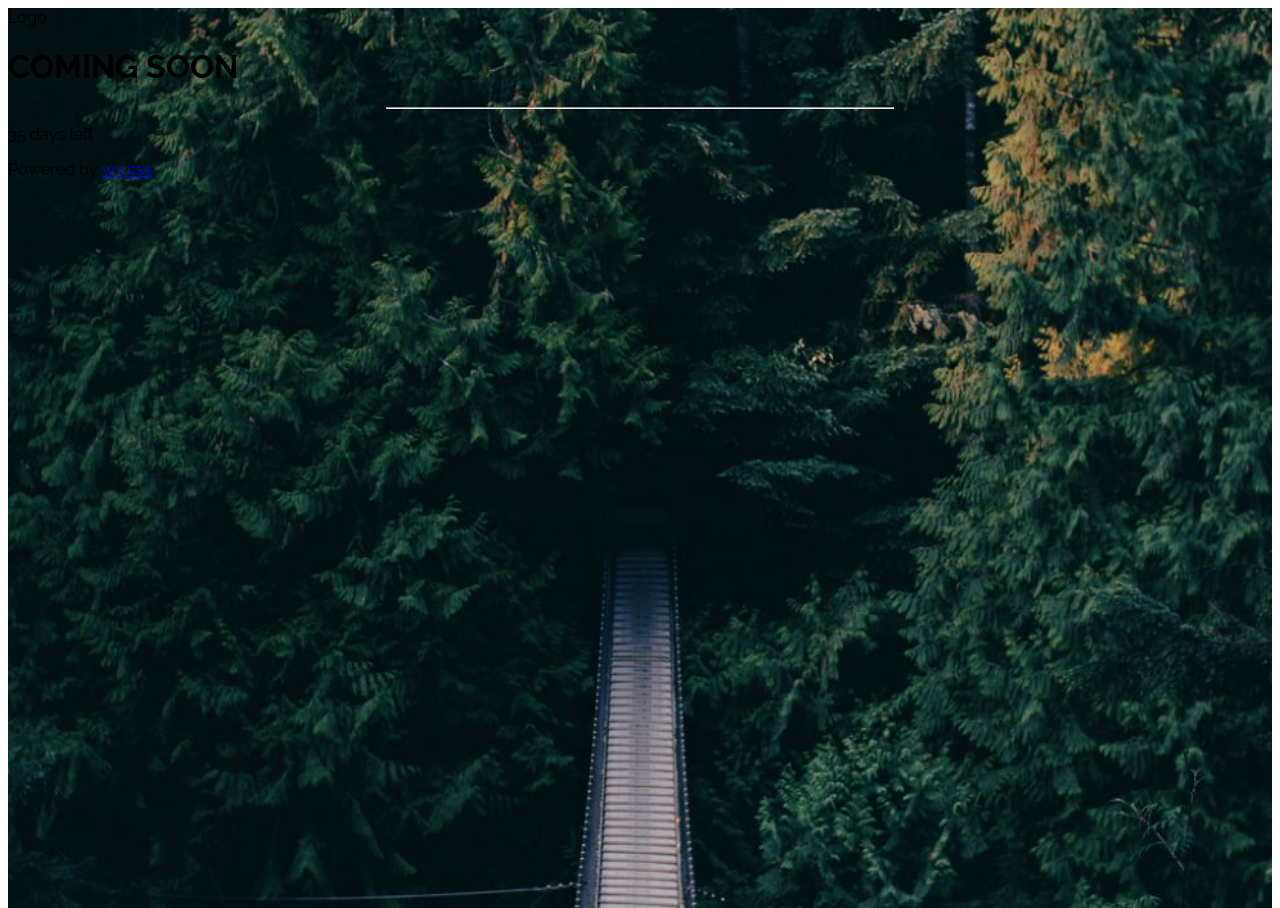
<file: ejerciciosconplantillas/index01.html>
<!DOCTYPE html>
<html>
<head>
<title>W3.CSS Template</title>
<meta charset="UTF-8">
<meta name="viewport" content="width=device-width, initial-scale=1">
<link rel="stylesheet" href="https://www.w3schools.com/w3css/5/w3.css">
<link rel="stylesheet" href="https://fonts.googleapis.com/css?family=Raleway">
<style>
body,h1 {font-family: "Raleway", sans-serif}
body, html {height: 100%}
.bgimg {
  background-image: url('imagenes/forestbridge.jpg');
  min-height: 100%;
  background-position: center;
  background-size: cover;
}
</style>
</head>
<body>

<div class="bgimg w3-display-container w3-animate-opacity w3-text-white">
  <div class="w3-display-topleft w3-padding-large w3-xlarge">
    Logo
  </div>
  <div class="w3-display-middle">
    <h1 class="w3-jumbo w3-animate-top">COMING SOON</h1>
    <hr class="w3-border-grey" style="margin:auto;width:40%">
    <p class="w3-large w3-center">35 days left</p>
  </div>
  <div class="w3-display-bottomleft w3-padding-large">
    Powered by <a href="https://www.w3schools.com/w3css/default.asp" target="_blank">w3.css</a>
  </div>
</div>

</body>
</html>
</file>
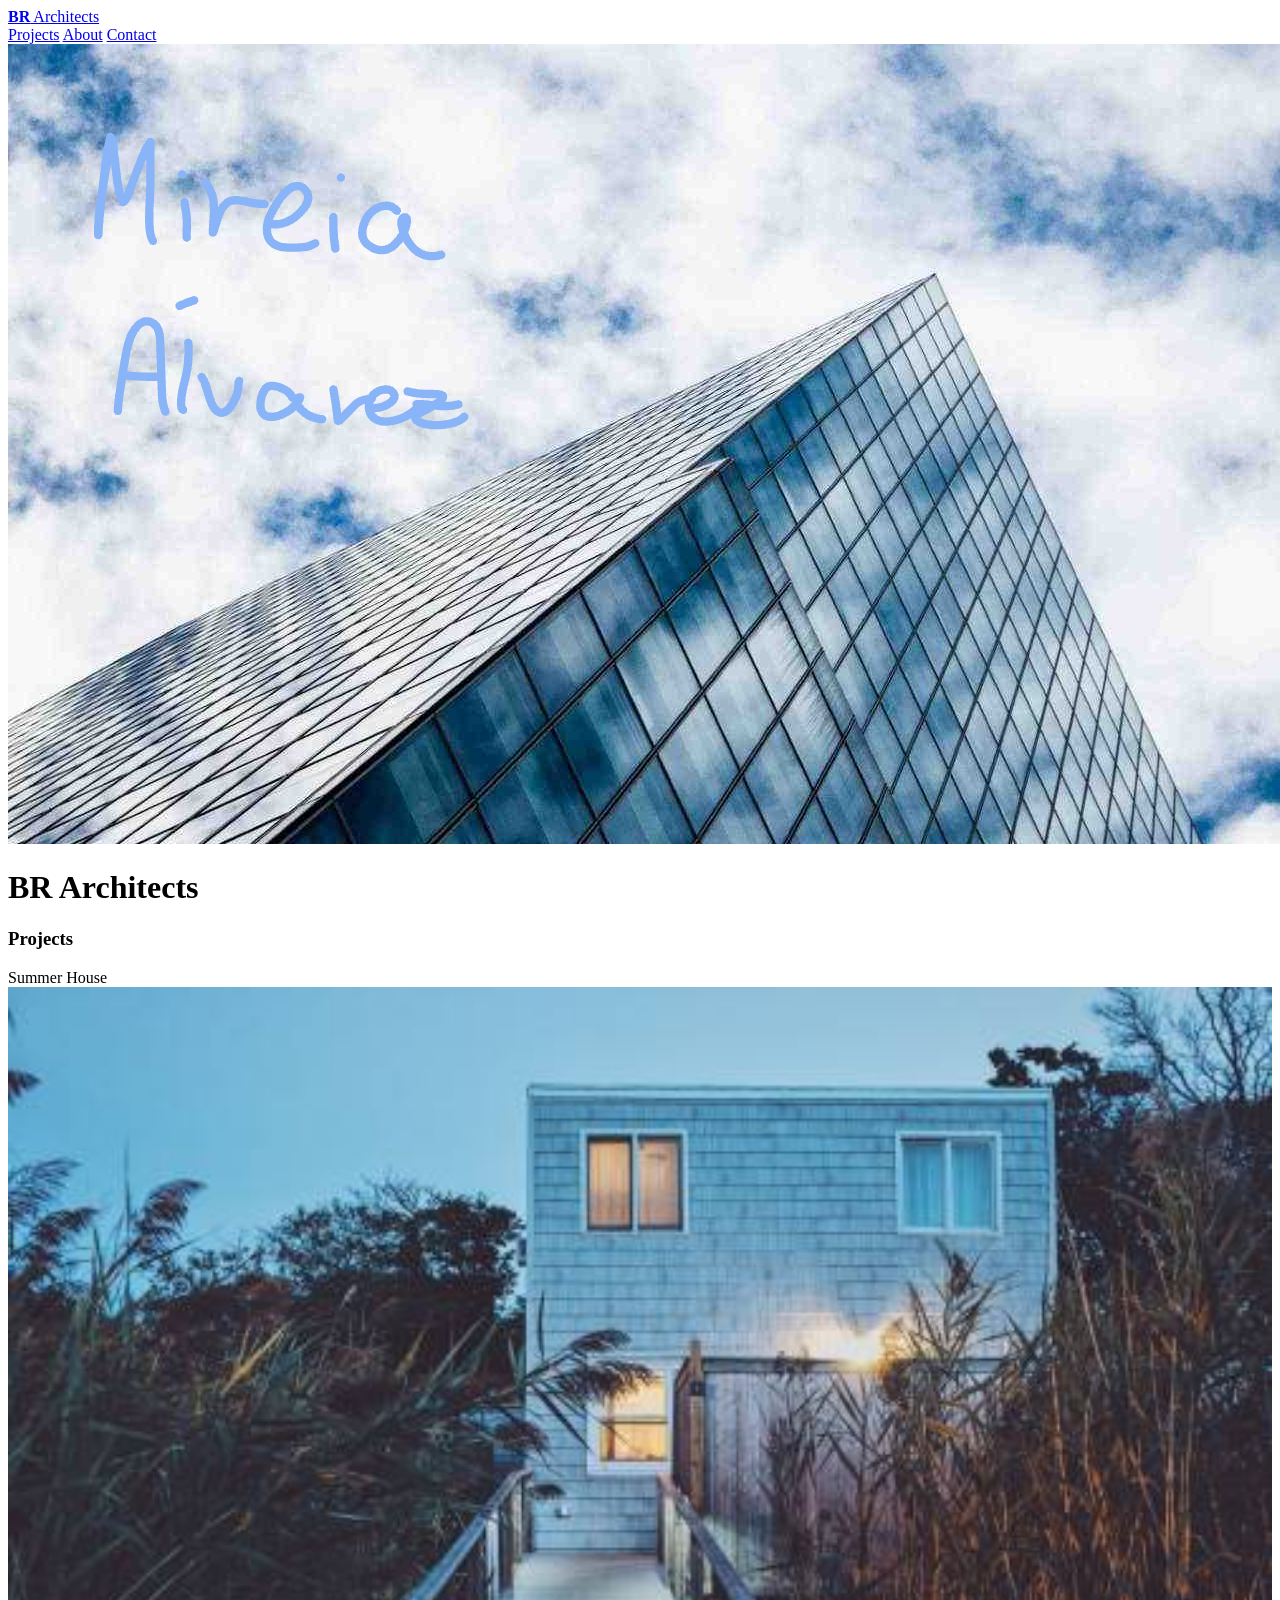
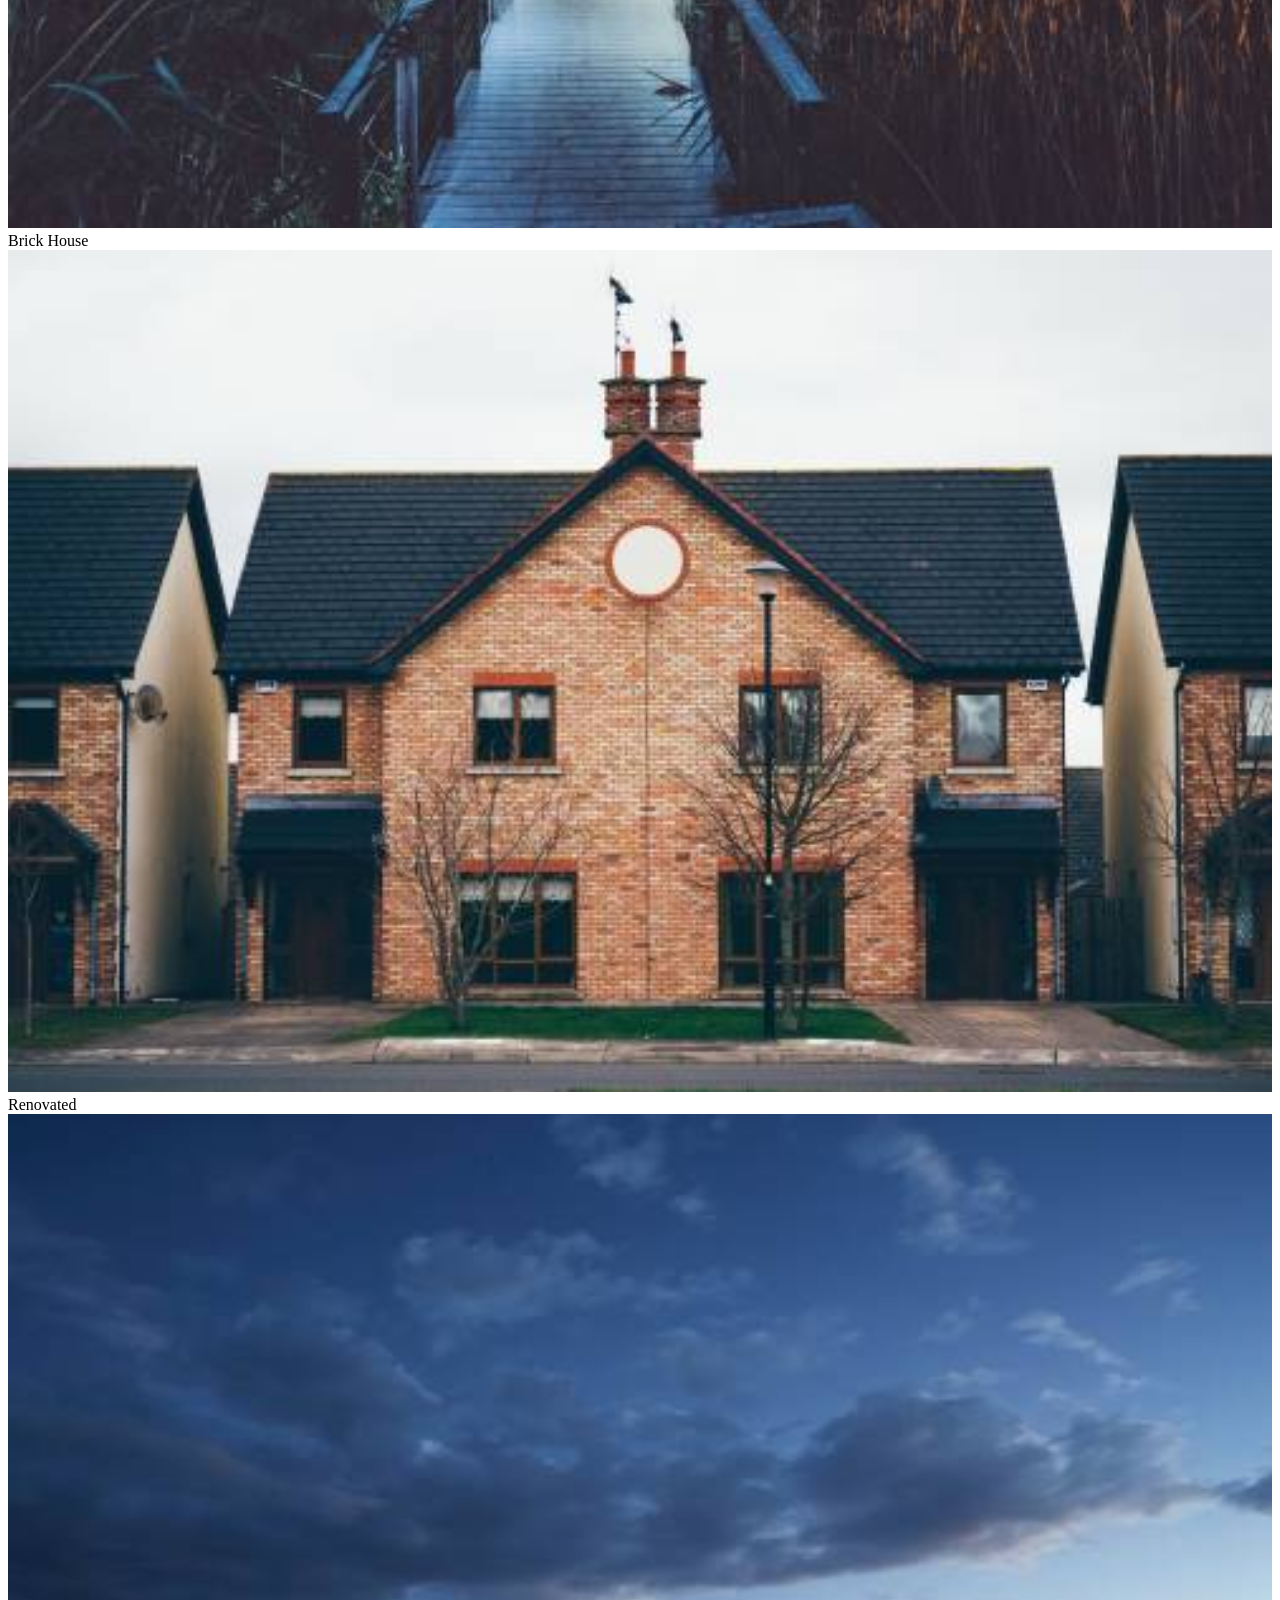
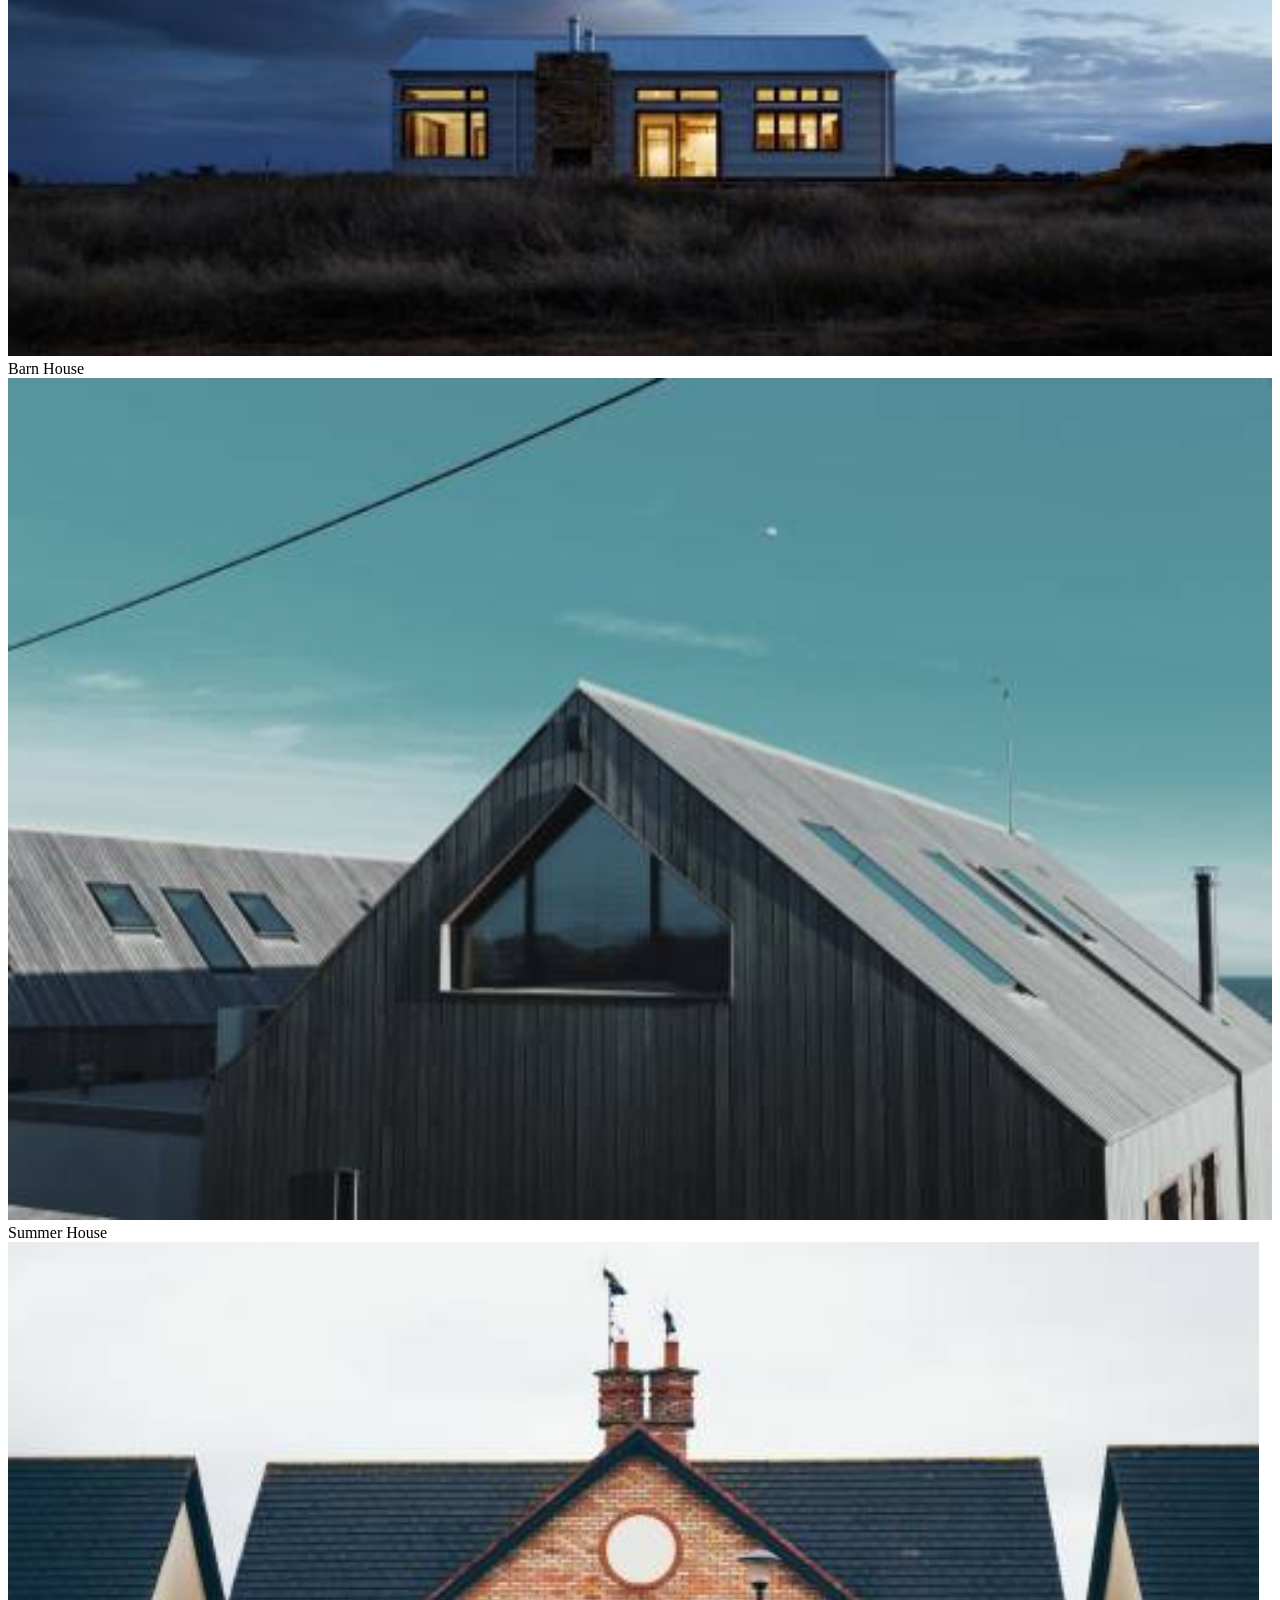
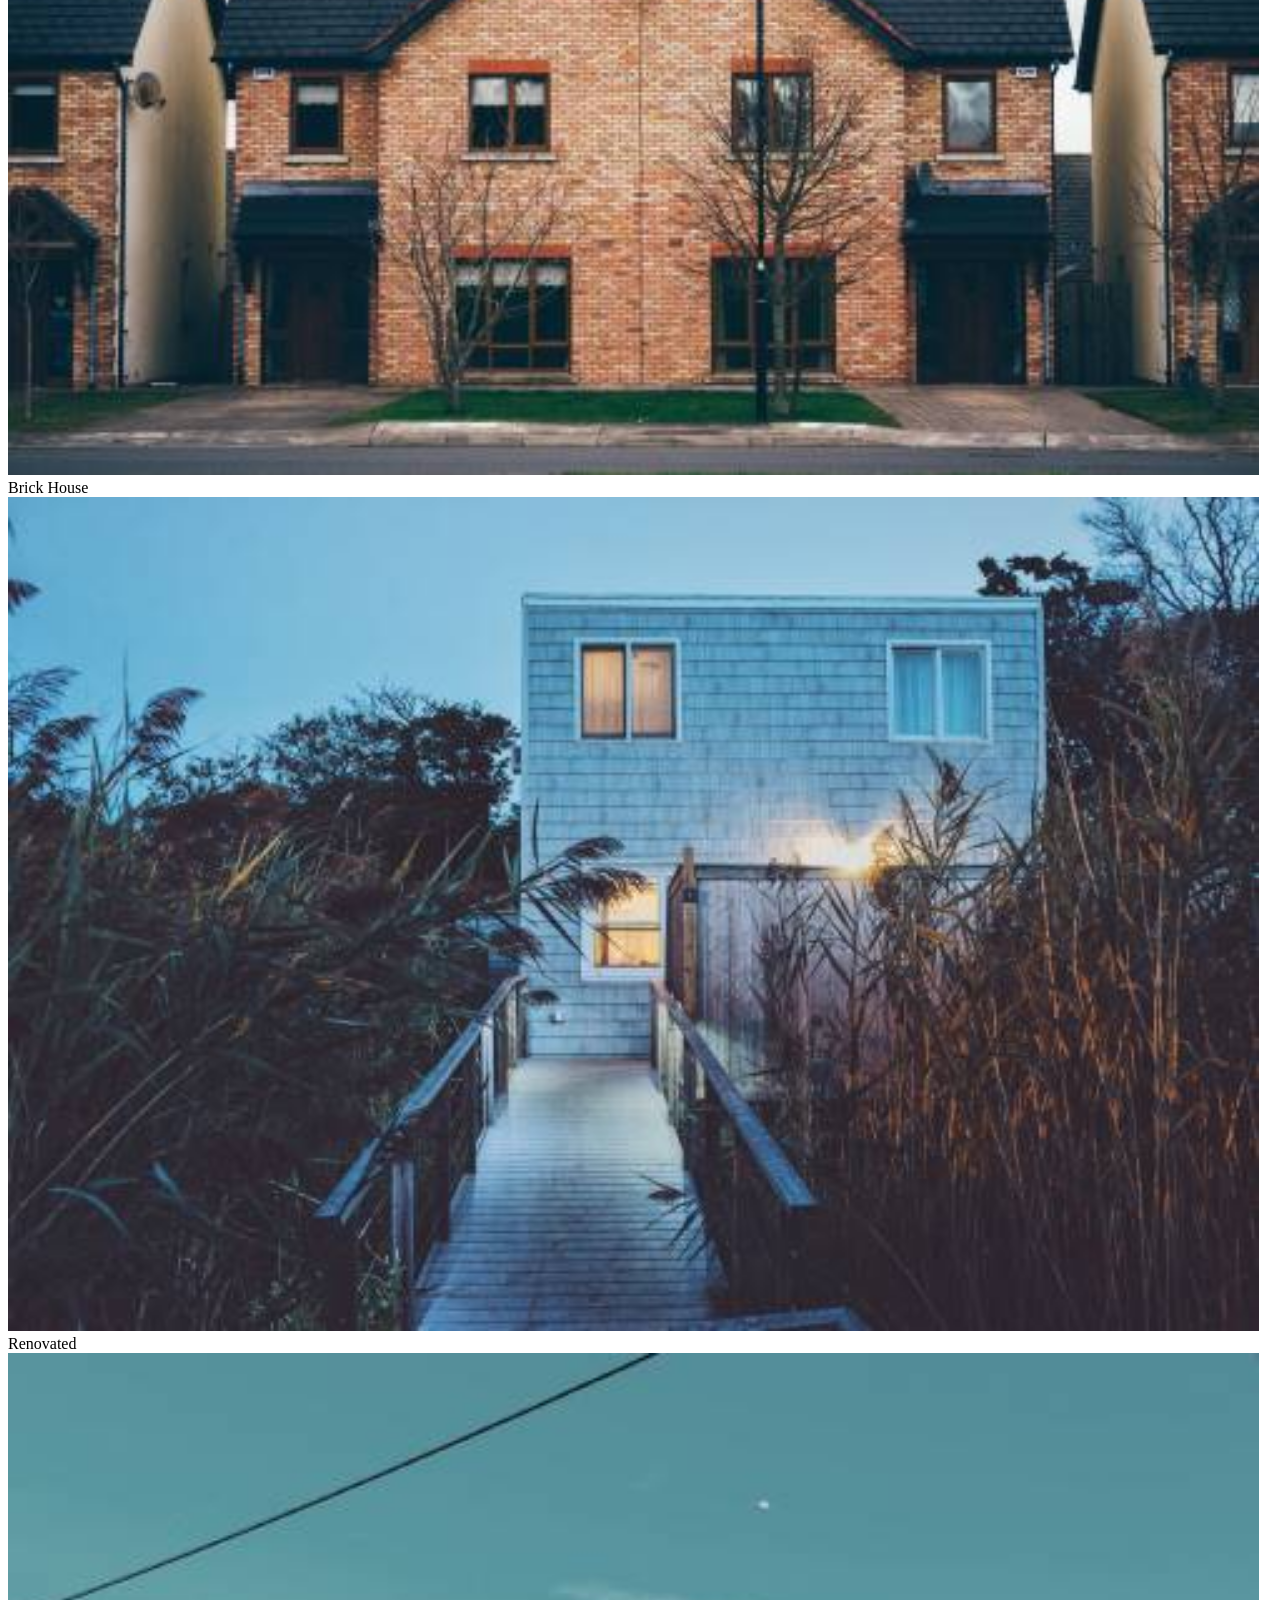
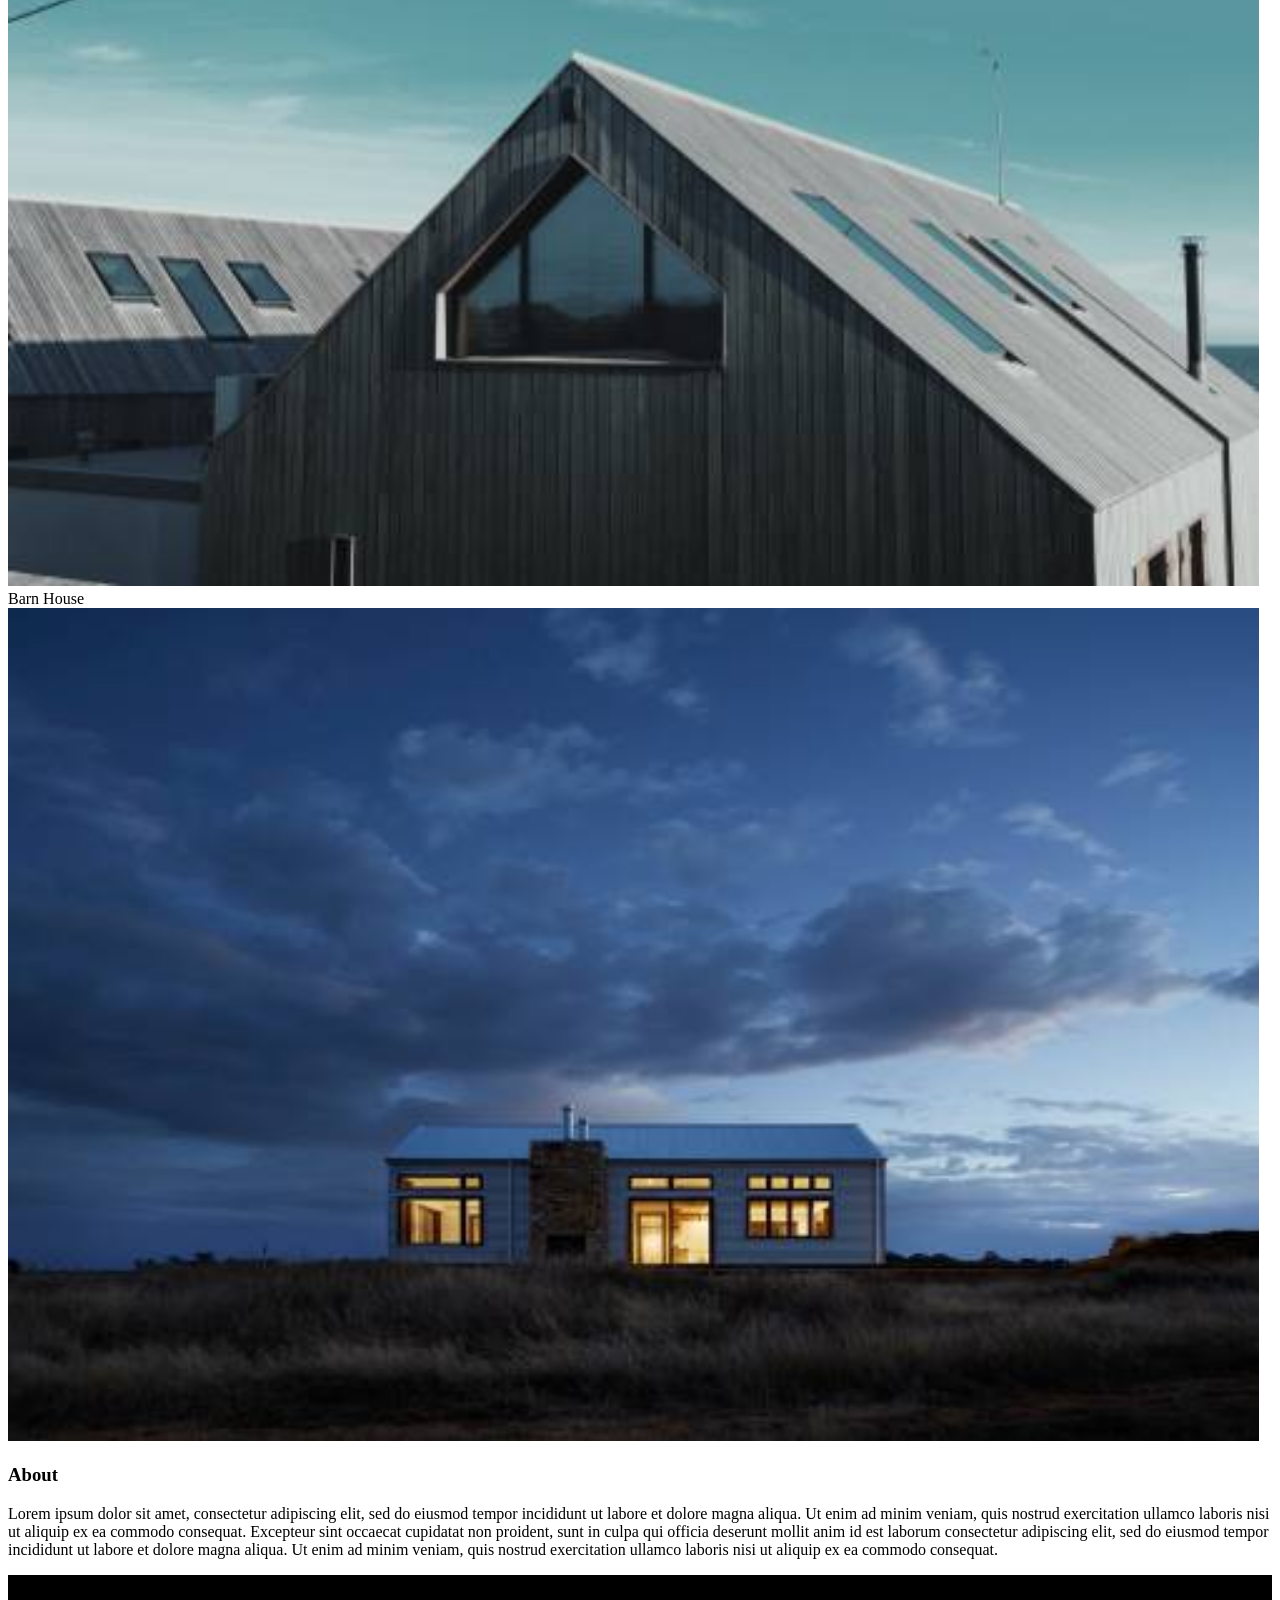
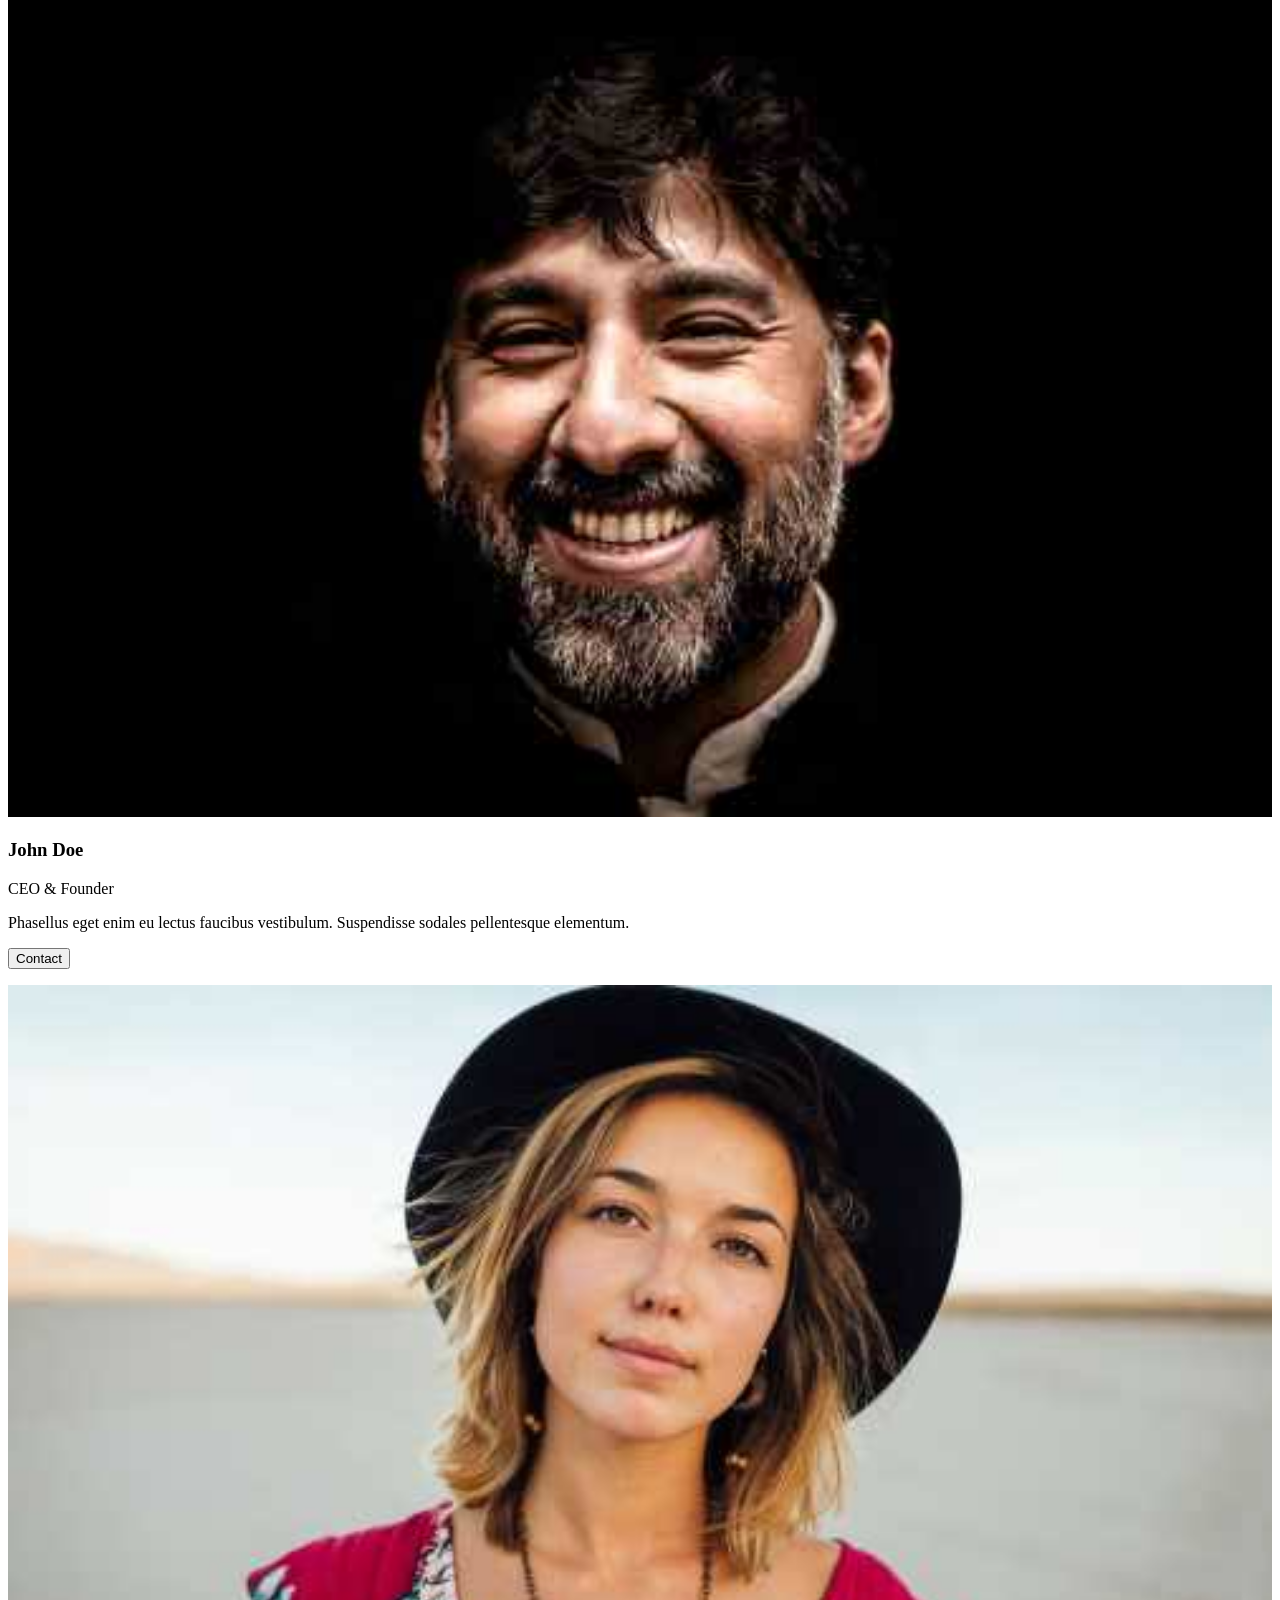
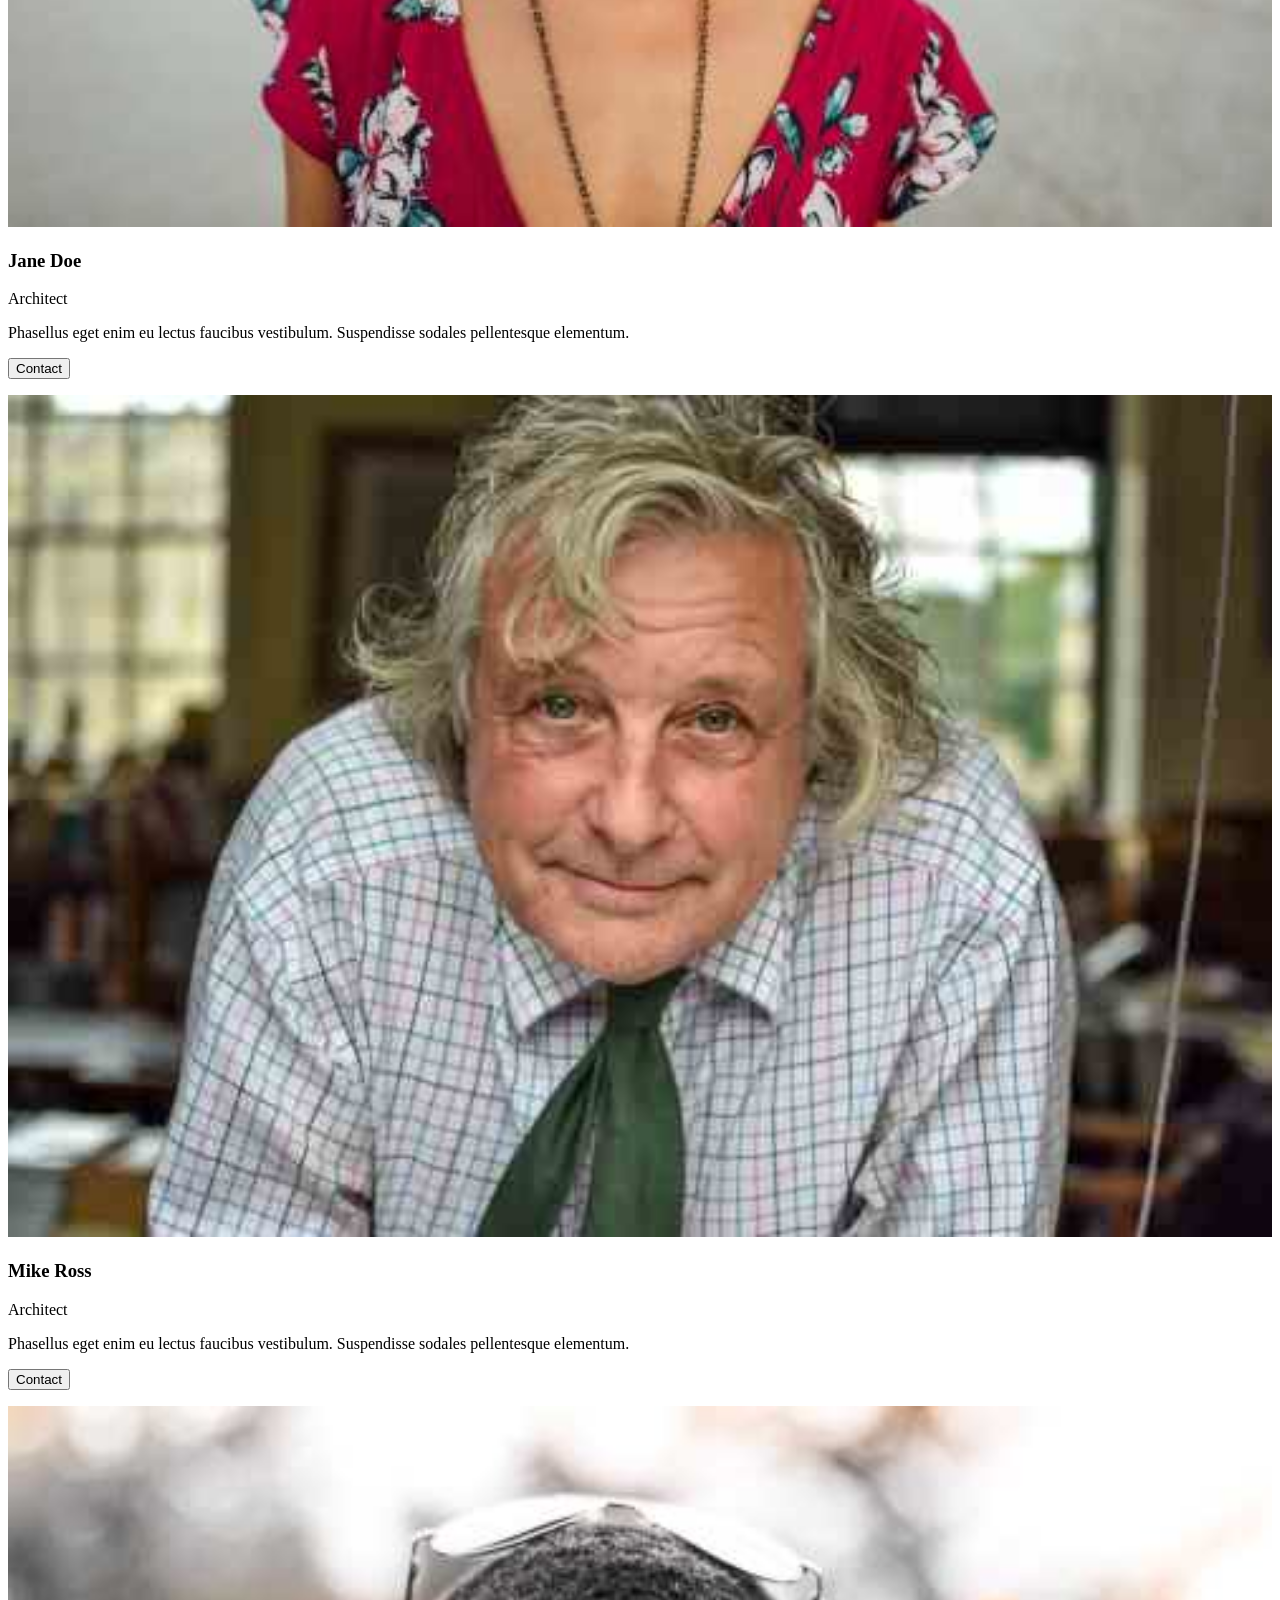
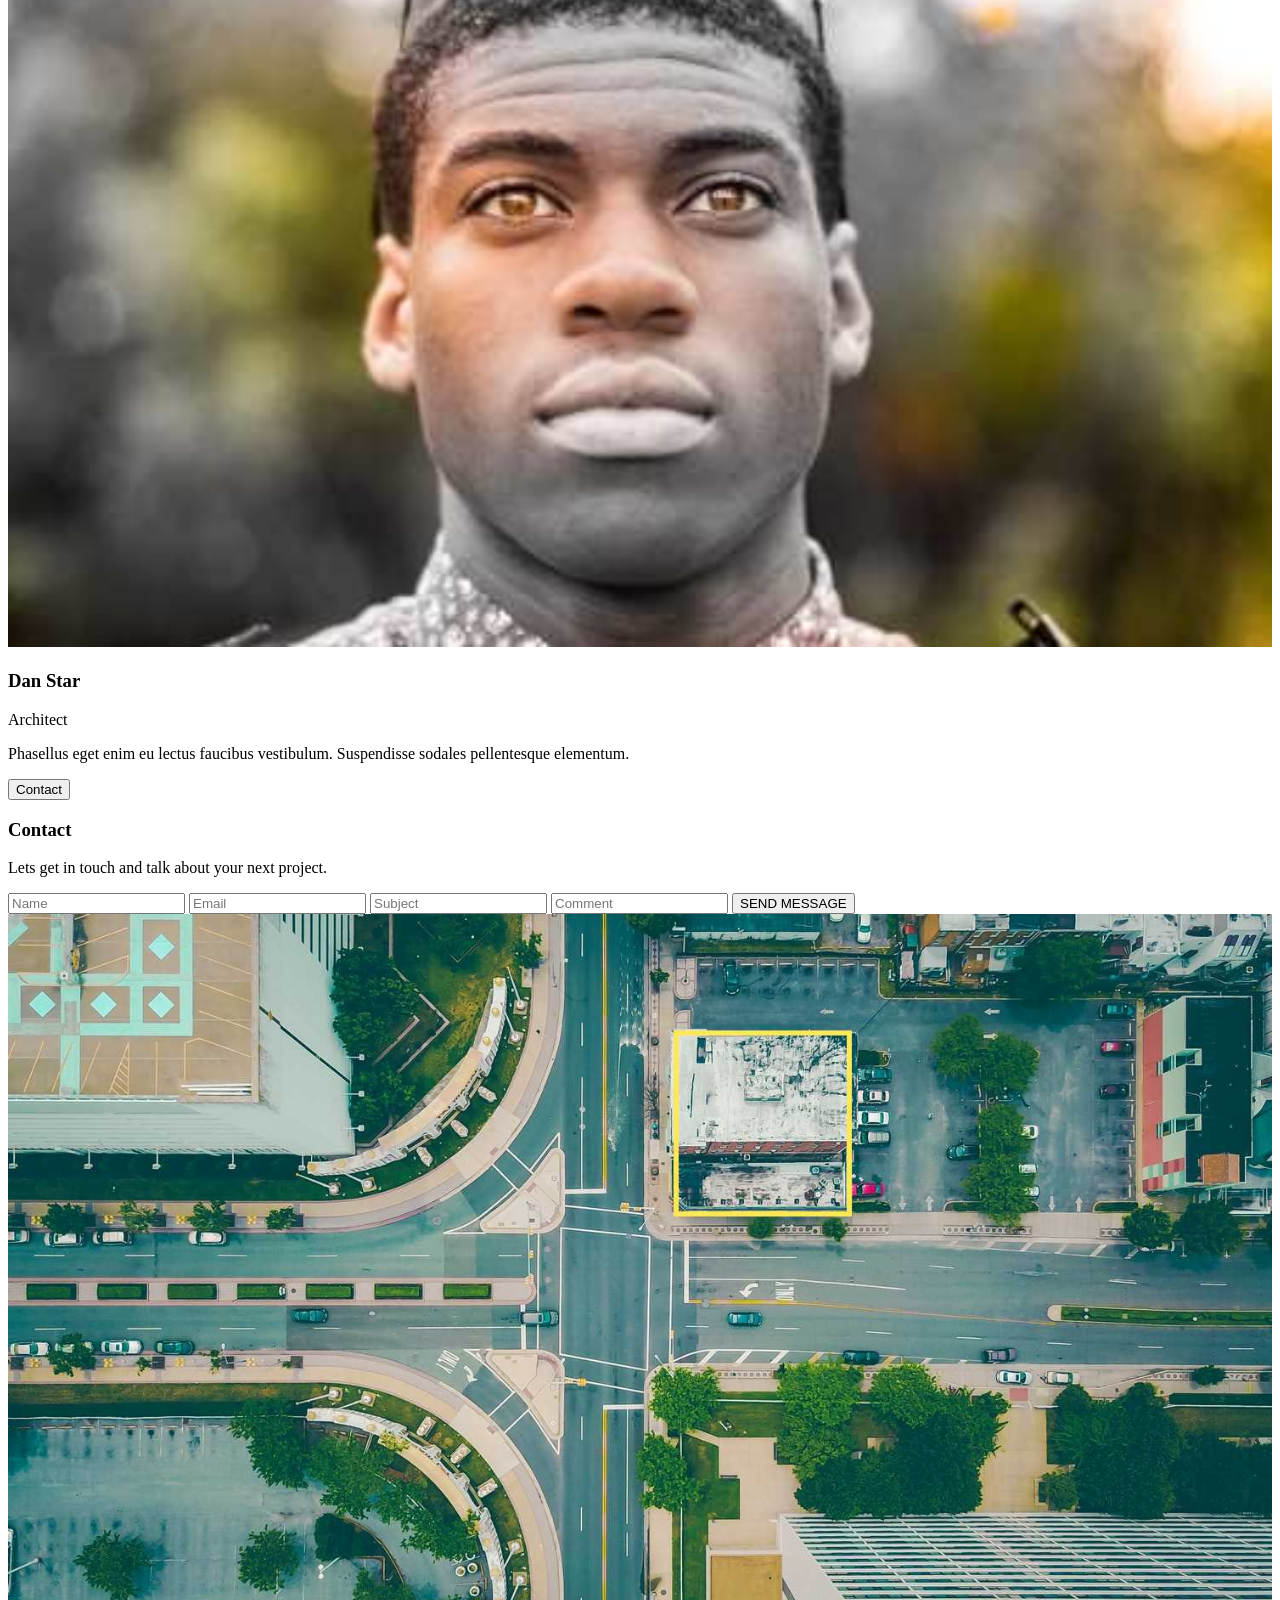
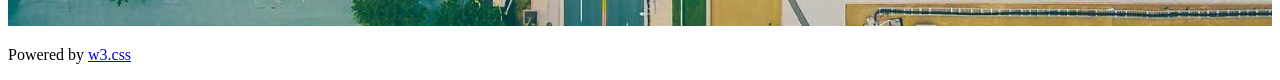
<file: ejerciciosconplantillas/secundaria02.html>
<!DOCTYPE html>
<html>
<head>
<title>W3.CSS Template</title>
<meta charset="UTF-8">
<meta name="viewport" content="width=device-width, initial-scale=1">
<link rel="stylesheet" href="https://www.w3schools.com/w3css/5/w3.css">
</head>
<body>

<!-- Navbar (sit on top) -->
<div class="w3-top">
  <div class="w3-bar w3-white w3-wide w3-padding w3-card">
    <a href="#home" class="w3-bar-item w3-button"><b>BR</b> Architects</a>
    <!-- Float links to the right. Hide them on small screens -->
    <div class="w3-right w3-hide-small">
      <a href="#projects" class="w3-bar-item w3-button">Projects</a>
      <a href="#about" class="w3-bar-item w3-button">About</a>
      <a href="#contact" class="w3-bar-item w3-button">Contact</a>
    </div>
  </div>
</div>

<!-- Header -->
<header class="w3-display-container w3-content w3-wide" style="max-width:1500px;" id="home">
  <img class="w3-image" src="imagenes/architect.jpg" alt="Architecture" width="1500" height="800">
  <div class="w3-display-middle w3-margin-top w3-center">
    <h1 class="w3-xxlarge w3-text-white"><span class="w3-padding w3-black w3-opacity-min"><b>BR</b></span> <span class="w3-hide-small w3-text-light-grey">Architects</span></h1>
  </div>
</header>

<!-- Page content -->
<div class="w3-content w3-padding" style="max-width:1564px">

  <!-- Project Section -->
  <div class="w3-container w3-padding-32" id="projects">
    <h3 class="w3-border-bottom w3-border-light-grey w3-padding-16">Projects</h3>
  </div>

  <div class="w3-row-padding">
    <div class="w3-col l3 m6 w3-margin-bottom">
      <div class="w3-display-container">
        <div class="w3-display-topleft w3-black w3-padding">Summer House</div>
        <img src="imagenes/house5.jpg" alt="House" style="width:100%">
      </div>
    </div>
    <div class="w3-col l3 m6 w3-margin-bottom">
      <div class="w3-display-container">
        <div class="w3-display-topleft w3-black w3-padding">Brick House</div>
        <img src="imagenes/house2.jpg" alt="House" style="width:100%">
      </div>
    </div>
    <div class="w3-col l3 m6 w3-margin-bottom">
      <div class="w3-display-container">
        <div class="w3-display-topleft w3-black w3-padding">Renovated</div>
        <img src="imagenes/house3.jpg" alt="House" style="width:100%">
      </div>
    </div>
    <div class="w3-col l3 m6 w3-margin-bottom">
      <div class="w3-display-container">
        <div class="w3-display-topleft w3-black w3-padding">Barn House</div>
        <img src="imagenes/house4.jpg" alt="House" style="width:100%">
      </div>
    </div>
  </div>

  <div class="w3-row-padding">
    <div class="w3-col l3 m6 w3-margin-bottom">
      <div class="w3-display-container">
        <div class="w3-display-topleft w3-black w3-padding">Summer House</div>
        <img src="imagenes/house2.jpg" alt="House" style="width:99%">
      </div>
    </div>
    <div class="w3-col l3 m6 w3-margin-bottom">
      <div class="w3-display-container">
        <div class="w3-display-topleft w3-black w3-padding">Brick House</div>
        <img src="imagenes/house5.jpg" alt="House" style="width:99%">
      </div>
    </div>
    <div class="w3-col l3 m6 w3-margin-bottom">
      <div class="w3-display-container">
        <div class="w3-display-topleft w3-black w3-padding">Renovated</div>
        <img src="imagenes/house4.jpg" alt="House" style="width:99%">
      </div>
    </div>
    <div class="w3-col l3 m6 w3-margin-bottom">
      <div class="w3-display-container">
        <div class="w3-display-topleft w3-black w3-padding">Barn House</div>
        <img src="imagenes/house3.jpg" alt="House" style="width:99%">
      </div>
    </div>
  </div>

  <!-- About Section -->
  <div class="w3-container w3-padding-32" id="about">
    <h3 class="w3-border-bottom w3-border-light-grey w3-padding-16">About</h3>
    <p>Lorem ipsum dolor sit amet, consectetur adipiscing elit, sed do eiusmod tempor incididunt ut labore et dolore magna aliqua. Ut enim ad minim veniam, quis nostrud exercitation ullamco laboris nisi ut aliquip ex ea commodo consequat. Excepteur sint
      occaecat cupidatat non proident, sunt in culpa qui officia deserunt mollit anim id est laborum consectetur adipiscing elit, sed do eiusmod tempor incididunt ut labore et dolore magna aliqua. Ut enim ad minim veniam, quis nostrud exercitation ullamco
      laboris nisi ut aliquip ex ea commodo consequat.
    </p>
  </div>

  <div class="w3-row-padding w3-grayscale">
    <div class="w3-col l3 m6 w3-margin-bottom">
      <img src="imagenes/team2.jpg" alt="John" style="width:100%">
      <h3>John Doe</h3>
      <p class="w3-opacity">CEO & Founder</p>
      <p>Phasellus eget enim eu lectus faucibus vestibulum. Suspendisse sodales pellentesque elementum.</p>
      <p><button class="w3-button w3-light-grey w3-block">Contact</button></p>
    </div>
    <div class="w3-col l3 m6 w3-margin-bottom">
      <img src="imagenes/team1.jpg" alt="Jane" style="width:100%">
      <h3>Jane Doe</h3>
      <p class="w3-opacity">Architect</p>
      <p>Phasellus eget enim eu lectus faucibus vestibulum. Suspendisse sodales pellentesque elementum.</p>
      <p><button class="w3-button w3-light-grey w3-block">Contact</button></p>
    </div>
    <div class="w3-col l3 m6 w3-margin-bottom">
      <img src="imagenes/team3.jpg" alt="Mike" style="width:100%">
      <h3>Mike Ross</h3>
      <p class="w3-opacity">Architect</p>
      <p>Phasellus eget enim eu lectus faucibus vestibulum. Suspendisse sodales pellentesque elementum.</p>
      <p><button class="w3-button w3-light-grey w3-block">Contact</button></p>
    </div>
    <div class="w3-col l3 m6 w3-margin-bottom">
      <img src="imagenes/team4.jpg" alt="Dan" style="width:100%">
      <h3>Dan Star</h3>
      <p class="w3-opacity">Architect</p>
      <p>Phasellus eget enim eu lectus faucibus vestibulum. Suspendisse sodales pellentesque elementum.</p>
      <p><button class="w3-button w3-light-grey w3-block">Contact</button></p>
    </div>
  </div>

  <!-- Contact Section -->
  <div class="w3-container w3-padding-32" id="contact">
    <h3 class="w3-border-bottom w3-border-light-grey w3-padding-16">Contact</h3>
    <p>Lets get in touch and talk about your next project.</p>
    <form action="/action_page.php" target="_blank">
      <input class="w3-input w3-border" type="text" placeholder="Name" required name="Name">
      <input class="w3-input w3-section w3-border" type="text" placeholder="Email" required name="Email">
      <input class="w3-input w3-section w3-border" type="text" placeholder="Subject" required name="Subject">
      <input class="w3-input w3-section w3-border" type="text" placeholder="Comment" required name="Comment">
      <button class="w3-button w3-black w3-section" type="submit">
        <i class="fa fa-paper-plane"></i> SEND MESSAGE
      </button>
    </form>
  </div>
  
<!-- Image of location/map -->
<div class="w3-container">
  <img src="imagenes/map.jpg" class="w3-image" style="width:100%">
</div>

<!-- End page content -->
</div>


<!-- Footer -->
<footer class="w3-center w3-black w3-padding-16">
  <p>Powered by <a href="https://www.w3schools.com/w3css/default.asp" title="W3.CSS" target="_blank" class="w3-hover-text-green">w3.css</a></p>
</footer>

</body>
</html>
</file>
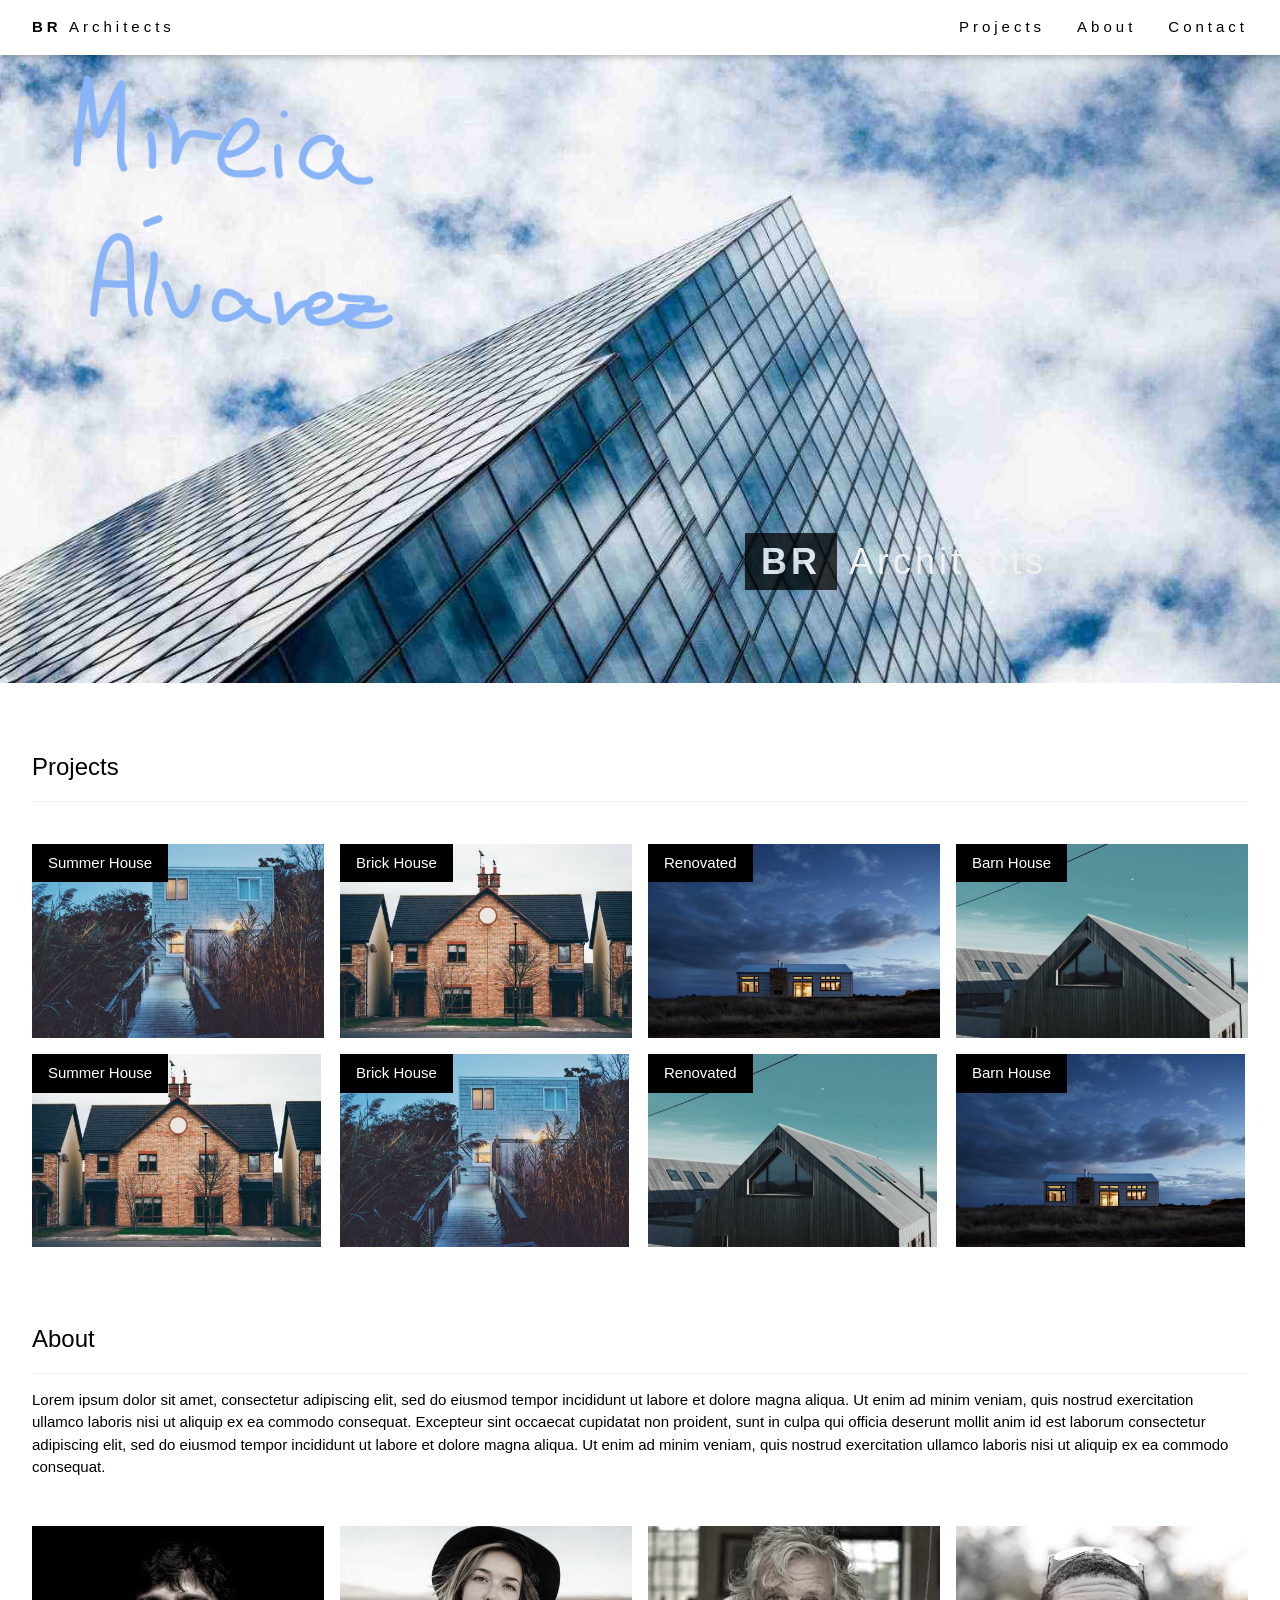
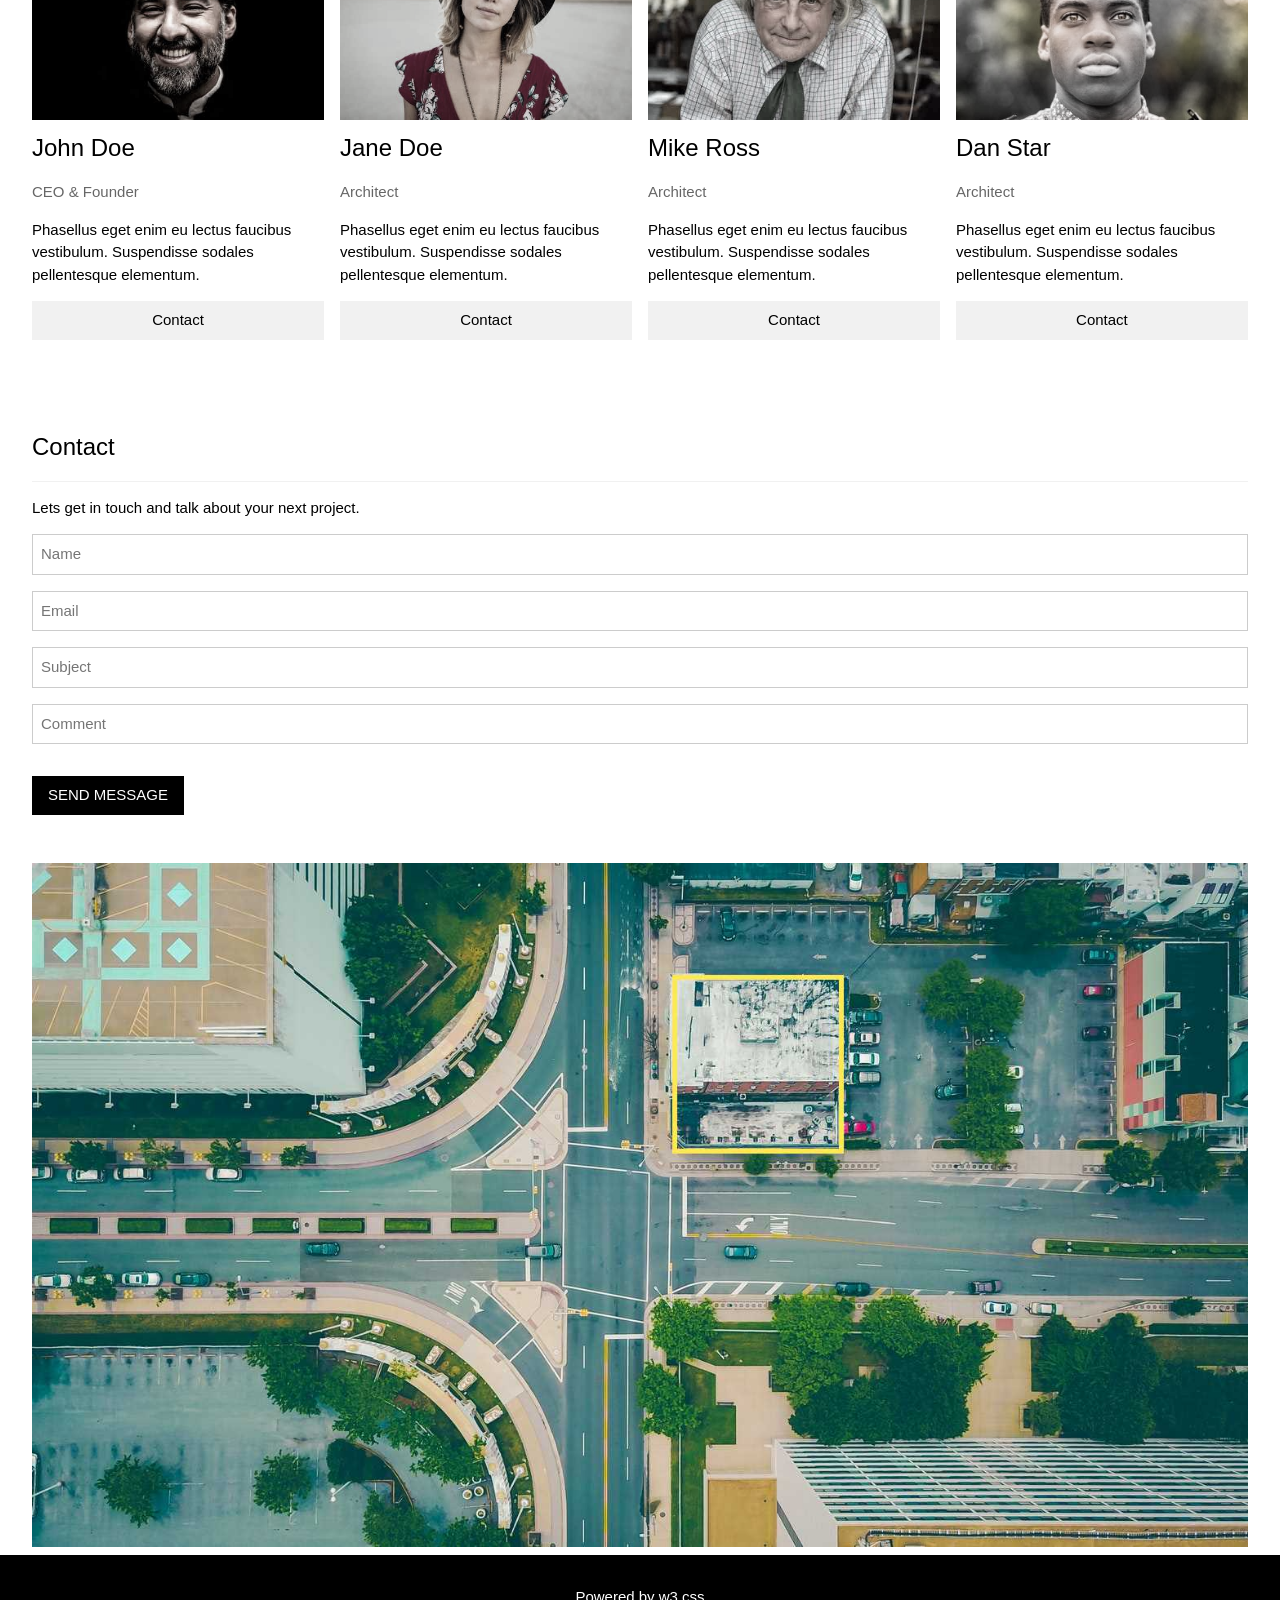
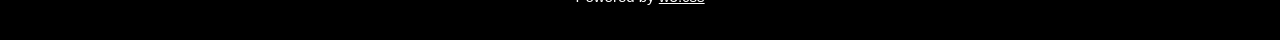
<file: ejerciciosconplantillas/secundaria03.html>
<!DOCTYPE html>
<html>
<head>
<title>W3.CSS Template</title>
<meta charset="UTF-8">
<meta name="viewport" content="width=device-width, initial-scale=1">
<link rel="stylesheet" href="hojasdeestil/style.css">
</head>
<body>

<!-- Navbar (sit on top) -->
<div class="w3-top">
  <div class="w3-bar w3-white w3-wide w3-padding w3-card">
    <a href="#home" class="w3-bar-item w3-button"><b>BR</b> Architects</a>
    <!-- Float links to the right. Hide them on small screens -->
    <div class="w3-right w3-hide-small">
      <a href="#projects" class="w3-bar-item w3-button">Projects</a>
      <a href="#about" class="w3-bar-item w3-button">About</a>
      <a href="#contact" class="w3-bar-item w3-button">Contact</a>
    </div>
  </div>
</div>

<!-- Header -->
<header class="w3-display-container w3-content w3-wide" style="max-width:1500px;" id="home">
  <img class="w3-image" src="imagenes/architect.jpg" alt="Architecture" width="1500" height="800">
  <div class="w3-display-middle w3-margin-top w3-center">
    <h1 class="w3-xxlarge w3-text-white"><span class="w3-padding w3-black w3-opacity-min"><b>BR</b></span> <span class="w3-hide-small w3-text-light-grey">Architects</span></h1>
  </div>
</header>

<!-- Page content -->
<div class="w3-content w3-padding" style="max-width:1564px">

  <!-- Project Section -->
  <div class="w3-container w3-padding-32" id="projects">
    <h3 class="w3-border-bottom w3-border-light-grey w3-padding-16">Projects</h3>
  </div>

  <div class="w3-row-padding">
    <div class="w3-col l3 m6 w3-margin-bottom">
      <div class="w3-display-container">
        <div class="w3-display-topleft w3-black w3-padding">Summer House</div>
        <img src="imagenes/house5.jpg" alt="House" style="width:100%">
      </div>
    </div>
    <div class="w3-col l3 m6 w3-margin-bottom">
      <div class="w3-display-container">
        <div class="w3-display-topleft w3-black w3-padding">Brick House</div>
        <img src="imagenes/house2.jpg" alt="House" style="width:100%">
      </div>
    </div>
    <div class="w3-col l3 m6 w3-margin-bottom">
      <div class="w3-display-container">
        <div class="w3-display-topleft w3-black w3-padding">Renovated</div>
        <img src="imagenes/house3.jpg" alt="House" style="width:100%">
      </div>
    </div>
    <div class="w3-col l3 m6 w3-margin-bottom">
      <div class="w3-display-container">
        <div class="w3-display-topleft w3-black w3-padding">Barn House</div>
        <img src="imagenes/house4.jpg" alt="House" style="width:100%">
      </div>
    </div>
  </div>

  <div class="w3-row-padding">
    <div class="w3-col l3 m6 w3-margin-bottom">
      <div class="w3-display-container">
        <div class="w3-display-topleft w3-black w3-padding">Summer House</div>
        <img src="imagenes/house2.jpg" alt="House" style="width:99%">
      </div>
    </div>
    <div class="w3-col l3 m6 w3-margin-bottom">
      <div class="w3-display-container">
        <div class="w3-display-topleft w3-black w3-padding">Brick House</div>
        <img src="imagenes/house5.jpg" alt="House" style="width:99%">
      </div>
    </div>
    <div class="w3-col l3 m6 w3-margin-bottom">
      <div class="w3-display-container">
        <div class="w3-display-topleft w3-black w3-padding">Renovated</div>
        <img src="imagenes/house4.jpg" alt="House" style="width:99%">
      </div>
    </div>
    <div class="w3-col l3 m6 w3-margin-bottom">
      <div class="w3-display-container">
        <div class="w3-display-topleft w3-black w3-padding">Barn House</div>
        <img src="imagenes/house3.jpg" alt="House" style="width:99%">
      </div>
    </div>
  </div>

  <!-- About Section -->
  <div class="w3-container w3-padding-32" id="about">
    <h3 class="w3-border-bottom w3-border-light-grey w3-padding-16">About</h3>
    <p>Lorem ipsum dolor sit amet, consectetur adipiscing elit, sed do eiusmod tempor incididunt ut labore et dolore magna aliqua. Ut enim ad minim veniam, quis nostrud exercitation ullamco laboris nisi ut aliquip ex ea commodo consequat. Excepteur sint
      occaecat cupidatat non proident, sunt in culpa qui officia deserunt mollit anim id est laborum consectetur adipiscing elit, sed do eiusmod tempor incididunt ut labore et dolore magna aliqua. Ut enim ad minim veniam, quis nostrud exercitation ullamco
      laboris nisi ut aliquip ex ea commodo consequat.
    </p>
  </div>

  <div class="w3-row-padding w3-grayscale">
    <div class="w3-col l3 m6 w3-margin-bottom">
      <img src="imagenes/team2.jpg" alt="John" style="width:100%">
      <h3>John Doe</h3>
      <p class="w3-opacity">CEO & Founder</p>
      <p>Phasellus eget enim eu lectus faucibus vestibulum. Suspendisse sodales pellentesque elementum.</p>
      <p><button class="w3-button w3-light-grey w3-block">Contact</button></p>
    </div>
    <div class="w3-col l3 m6 w3-margin-bottom">
      <img src="imagenes/team1.jpg" alt="Jane" style="width:100%">
      <h3>Jane Doe</h3>
      <p class="w3-opacity">Architect</p>
      <p>Phasellus eget enim eu lectus faucibus vestibulum. Suspendisse sodales pellentesque elementum.</p>
      <p><button class="w3-button w3-light-grey w3-block">Contact</button></p>
    </div>
    <div class="w3-col l3 m6 w3-margin-bottom">
      <img src="imagenes/team3.jpg" alt="Mike" style="width:100%">
      <h3>Mike Ross</h3>
      <p class="w3-opacity">Architect</p>
      <p>Phasellus eget enim eu lectus faucibus vestibulum. Suspendisse sodales pellentesque elementum.</p>
      <p><button class="w3-button w3-light-grey w3-block">Contact</button></p>
    </div>
    <div class="w3-col l3 m6 w3-margin-bottom">
      <img src="imagenes/team4.jpg" alt="Dan" style="width:100%">
      <h3>Dan Star</h3>
      <p class="w3-opacity">Architect</p>
      <p>Phasellus eget enim eu lectus faucibus vestibulum. Suspendisse sodales pellentesque elementum.</p>
      <p><button class="w3-button w3-light-grey w3-block">Contact</button></p>
    </div>
  </div>

  <!-- Contact Section -->
  <div class="w3-container w3-padding-32" id="contact">
    <h3 class="w3-border-bottom w3-border-light-grey w3-padding-16">Contact</h3>
    <p>Lets get in touch and talk about your next project.</p>
    <form action="/action_page.php" target="_blank">
      <input class="w3-input w3-border" type="text" placeholder="Name" required name="Name">
      <input class="w3-input w3-section w3-border" type="text" placeholder="Email" required name="Email">
      <input class="w3-input w3-section w3-border" type="text" placeholder="Subject" required name="Subject">
      <input class="w3-input w3-section w3-border" type="text" placeholder="Comment" required name="Comment">
      <button class="w3-button w3-black w3-section" type="submit">
        <i class="fa fa-paper-plane"></i> SEND MESSAGE
      </button>
    </form>
  </div>
  
<!-- Image of location/map -->
<div class="w3-container">
  <img src="imagenes/map.jpg" class="w3-image" style="width:100%">
</div>

<!-- End page content -->
</div>


<!-- Footer -->
<footer class="w3-center w3-black w3-padding-16">
  <p>Powered by <a href="https://www.w3schools.com/w3css/default.asp" title="W3.CSS" target="_blank" class="w3-hover-text-green">w3.css</a></p>
</footer>

</body>
</html>
</file>
<file: ejerciciosconplantillas/hojasdeestil/style.css>
/* W3.CSS 5.02 March 31 2025 by Jan Egil and Borge Refsnes */
html{box-sizing:border-box}*,*:before,*:after{box-sizing:inherit}
/* Extract from normalize.css by Nicolas Gallagher and Jonathan Neal git.io/normalize */
html{-ms-text-size-adjust:100%;-webkit-text-size-adjust:100%}body{margin:0}
article,aside,details,figcaption,figure,footer,header,main,menu,nav,section{display:block}summary{display:list-item}
audio,canvas,progress,video{display:inline-block}progress{vertical-align:baseline}
audio:not([controls]){display:none;height:0}[hidden],template{display:none}
a{background-color:transparent}a:active,a:hover{outline-width:0}
abbr[title]{border-bottom:none;text-decoration:underline;text-decoration:underline dotted}
b,strong{font-weight:bolder}dfn{font-style:italic}mark{background:#ff0;color:#000}
small{font-size:80%}sub,sup{font-size:75%;line-height:0;position:relative;vertical-align:baseline}
sub{bottom:-0.25em}sup{top:-0.5em}figure{margin:1em 40px}img{border-style:none}
code,kbd,pre,samp{font-family:monospace,monospace;font-size:1em}hr{box-sizing:content-box;height:0;overflow:visible}
button,input,select,textarea,optgroup{font:inherit;margin:0}optgroup{font-weight:bold}
button,input{overflow:visible}button,select{text-transform:none}
button,[type=button],[type=reset],[type=submit]{-webkit-appearance:button}
button::-moz-focus-inner,[type=button]::-moz-focus-inner,[type=reset]::-moz-focus-inner,[type=submit]::-moz-focus-inner{border-style:none;padding:0}
button:-moz-focusring,[type=button]:-moz-focusring,[type=reset]:-moz-focusring,[type=submit]:-moz-focusring{outline:1px dotted ButtonText}
fieldset{border:1px solid #c0c0c0;margin:0 2px;padding:.35em .625em .75em}
legend{color:inherit;display:table;max-width:100%;padding:0;white-space:normal}textarea{overflow:auto}
[type=checkbox],[type=radio]{padding:0}
[type=number]::-webkit-inner-spin-button,[type=number]::-webkit-outer-spin-button{height:auto}
[type=search]{-webkit-appearance:textfield;outline-offset:-2px}
[type=search]::-webkit-search-decoration{-webkit-appearance:none}
::-webkit-file-upload-button{-webkit-appearance:button;font:inherit}
/* End extract */
html,body{font-family:Verdana,sans-serif;font-size:15px;line-height:1.5}html{overflow-x:hidden}
h1{font-size:36px}h2{font-size:30px}h3{font-size:24px}h4{font-size:20px}h5{font-size:18px}h6{font-size:16px}
.w3-serif{font-family:serif}.w3-sans-serif{font-family:sans-serif}.w3-cursive{font-family:cursive}.w3-monospace{font-family:monospace}
h1,h2,h3,h4,h5,h6{font-family:"Segoe UI",Arial,sans-serif;font-weight:400;margin:10px 0}.w3-wide{letter-spacing:4px}
hr{border:0;border-top:1px solid #eee;margin:20px 0}
.w3-image{max-width:100%;height:auto}img{vertical-align:middle}a{color:inherit}
.w3-table,.w3-table-all{border-collapse:collapse;border-spacing:0;width:100%;display:table}.w3-table-all{border:1px solid #ccc}
.w3-bordered tr,.w3-table-all tr{border-bottom:1px solid #ddd}.w3-striped tbody tr:nth-child(even){background-color:#f1f1f1}
.w3-table-all tr:nth-child(odd){background-color:#fff}.w3-table-all tr:nth-child(even){background-color:#f1f1f1}
.w3-hoverable tbody tr:hover,.w3-ul.w3-hoverable li:hover{background-color:#ccc}.w3-centered tr th,.w3-centered tr td{text-align:center}
.w3-table td,.w3-table th,.w3-table-all td,.w3-table-all th{padding:8px 8px;display:table-cell;text-align:left;vertical-align:top}
.w3-table th:first-child,.w3-table td:first-child,.w3-table-all th:first-child,.w3-table-all td:first-child{padding-left:16px}
.w3-btn,.w3-button{border:none;display:inline-block;padding:8px 16px;vertical-align:middle;overflow:hidden;text-decoration:none;color:inherit;background-color:inherit;text-align:center;cursor:pointer;white-space:nowrap}
.w3-btn:hover{box-shadow:0 8px 16px 0 rgba(0,0,0,0.2),0 6px 20px 0 rgba(0,0,0,0.19)}
.w3-btn,.w3-button{-webkit-touch-callout:none;-webkit-user-select:none;-khtml-user-select:none;-moz-user-select:none;-ms-user-select:none;user-select:none}   
.w3-disabled,.w3-btn:disabled,.w3-button:disabled{cursor:not-allowed;opacity:0.3}.w3-disabled *,:disabled *{pointer-events:none}
.w3-btn.w3-disabled:hover,.w3-btn:disabled:hover{box-shadow:none}
.w3-badge,.w3-tag{background-color:#000;color:#fff;display:inline-block;padding-left:8px;padding-right:8px;text-align:center}.w3-badge{border-radius:50%}
.w3-ul{list-style-type:none;padding:0;margin:0}.w3-ul li{padding:8px 16px;border-bottom:1px solid #ddd}.w3-ul li:last-child{border-bottom:none}
.w3-tooltip,.w3-display-container{position:relative}.w3-tooltip .w3-text{display:none}.w3-tooltip:hover .w3-text{display:inline-block}
.w3-ripple:active{opacity:0.5}.w3-ripple{transition:opacity 0s}
.w3-input{padding:8px;display:block;border:none;border-bottom:1px solid #ccc;width:100%}
.w3-select{padding:9px 0;width:100%;border:none;border-bottom:1px solid #ccc}
.w3-dropdown-click,.w3-dropdown-hover{position:relative;display:inline-block;cursor:pointer}
.w3-dropdown-hover:hover .w3-dropdown-content{display:block}
.w3-dropdown-hover:first-child,.w3-dropdown-click:hover{background-color:#ccc;color:#000}
.w3-dropdown-hover:hover > .w3-button:first-child,.w3-dropdown-click:hover > .w3-button:first-child{background-color:#ccc;color:#000}
.w3-dropdown-content{cursor:auto;color:#000;background-color:#fff;display:none;position:absolute;min-width:160px;margin:0;padding:0;z-index:1}
.w3-check,.w3-radio{width:24px;height:24px;position:relative;top:6px}
.w3-sidebar{height:100%;width:200px;background-color:#fff;position:fixed!important;z-index:1;overflow:auto}
.w3-bar-block .w3-dropdown-hover,.w3-bar-block .w3-dropdown-click{width:100%}
.w3-bar-block .w3-dropdown-hover .w3-dropdown-content,.w3-bar-block .w3-dropdown-click .w3-dropdown-content{min-width:100%}
.w3-bar-block .w3-dropdown-hover .w3-button,.w3-bar-block .w3-dropdown-click .w3-button{width:100%;text-align:left;padding:8px 16px}
.w3-main,#main{transition:margin-left .4s}
.w3-modal{z-index:3;display:none;padding-top:100px;position:fixed;left:0;top:0;width:100%;height:100%;overflow:auto;background-color:rgb(0,0,0);background-color:rgba(0,0,0,0.4)}
.w3-modal-content{margin:auto;background-color:#fff;position:relative;padding:0;outline:0;width:600px}
.w3-bar{width:100%;overflow:hidden}.w3-center .w3-bar{display:inline-block;width:auto}
.w3-bar .w3-bar-item{padding:8px 16px;float:left;width:auto;border:none;display:block;outline:0}
.w3-bar .w3-dropdown-hover,.w3-bar .w3-dropdown-click{position:static;float:left}
.w3-bar .w3-button{white-space:normal}
.w3-bar-block .w3-bar-item{width:100%;display:block;padding:8px 16px;text-align:left;border:none;white-space:normal;float:none;outline:0}
.w3-bar-block.w3-center .w3-bar-item{text-align:center}.w3-block{display:block;width:100%}
.w3-responsive{display:block;overflow-x:auto}
.w3-container:after,.w3-container:before,.w3-panel:after,.w3-panel:before,.w3-row:after,.w3-row:before,.w3-row-padding:after,.w3-row-padding:before,
.w3-cell-row:before,.w3-cell-row:after,.w3-clear:after,.w3-clear:before,.w3-bar:before,.w3-bar:after{content:"";display:table;clear:both}
.w3-col,.w3-half,.w3-third,.w3-twothird,.w3-threequarter,.w3-quarter{float:left;width:100%}
.w3-col.s1{width:8.33333%}.w3-col.s2{width:16.66666%}.w3-col.s3{width:24.99999%}.w3-col.s4{width:33.33333%}
.w3-col.s5{width:41.66666%}.w3-col.s6{width:49.99999%}.w3-col.s7{width:58.33333%}.w3-col.s8{width:66.66666%}
.w3-col.s9{width:74.99999%}.w3-col.s10{width:83.33333%}.w3-col.s11{width:91.66666%}.w3-col.s12{width:99.99999%}
@media (min-width:601px){.w3-col.m1{width:8.33333%}.w3-col.m2{width:16.66666%}.w3-col.m3,.w3-quarter{width:24.99999%}.w3-col.m4,.w3-third{width:33.33333%}
.w3-col.m5{width:41.66666%}.w3-col.m6,.w3-half{width:49.99999%}.w3-col.m7{width:58.33333%}.w3-col.m8,.w3-twothird{width:66.66666%}
.w3-col.m9,.w3-threequarter{width:74.99999%}.w3-col.m10{width:83.33333%}.w3-col.m11{width:91.66666%}.w3-col.m12{width:99.99999%}}
@media (min-width:993px){.w3-col.l1{width:8.33333%}.w3-col.l2{width:16.66666%}.w3-col.l3{width:24.99999%}.w3-col.l4{width:33.33333%}
.w3-col.l5{width:41.66666%}.w3-col.l6{width:49.99999%}.w3-col.l7{width:58.33333%}.w3-col.l8{width:66.66666%}
.w3-col.l9{width:74.99999%}.w3-col.l10{width:83.33333%}.w3-col.l11{width:91.66666%}.w3-col.l12{width:99.99999%}}
.w3-rest{overflow:hidden}.w3-stretch{margin-left:-16px;margin-right:-16px}
.w3-content,.w3-auto{margin-left:auto;margin-right:auto}.w3-content{max-width:980px}.w3-auto{max-width:1140px}
.w3-cell-row{display:table;width:100%}.w3-cell{display:table-cell}
.w3-cell-top{vertical-align:top}.w3-cell-middle{vertical-align:middle}.w3-cell-bottom{vertical-align:bottom}
.w3-hide{display:none!important}.w3-show-block,.w3-show{display:block!important}.w3-show-inline-block{display:inline-block!important}
@media (max-width:1205px){.w3-auto{max-width:95%}}
@media (max-width:600px){.w3-modal-content{margin:0 10px;width:auto!important}.w3-modal{padding-top:30px}
.w3-dropdown-hover.w3-mobile .w3-dropdown-content,.w3-dropdown-click.w3-mobile .w3-dropdown-content{position:relative}	
.w3-hide-small{display:none!important}.w3-mobile{display:block;width:100%!important}.w3-bar-item.w3-mobile,.w3-dropdown-hover.w3-mobile,.w3-dropdown-click.w3-mobile{text-align:center}
.w3-dropdown-hover.w3-mobile,.w3-dropdown-hover.w3-mobile .w3-btn,.w3-dropdown-hover.w3-mobile .w3-button,.w3-dropdown-click.w3-mobile,.w3-dropdown-click.w3-mobile .w3-btn,.w3-dropdown-click.w3-mobile .w3-button{width:100%}}
@media (max-width:768px){.w3-modal-content{width:500px}.w3-modal{padding-top:50px}}
@media (min-width:993px){.w3-modal-content{width:900px}.w3-hide-large{display:none!important}.w3-sidebar.w3-collapse{display:block!important}}
@media (max-width:992px) and (min-width:601px){.w3-hide-medium{display:none!important}}
@media (max-width:992px){.w3-sidebar.w3-collapse{display:none}.w3-main{margin-left:0!important;margin-right:0!important}.w3-auto{max-width:100%}}
.w3-top,.w3-bottom{position:fixed;width:100%;z-index:1}.w3-top{top:0}.w3-bottom{bottom:0}
.w3-overlay{position:fixed;display:none;width:100%;height:100%;top:0;left:0;right:0;bottom:0;background-color:rgba(0,0,0,0.5);z-index:2}
.w3-display-topleft{position:absolute;left:0;top:0}.w3-display-topright{position:absolute;right:0;top:0}
.w3-display-bottomleft{position:absolute;left:0;bottom:0}.w3-display-bottomright{position:absolute;right:0;bottom:0}
.w3-display-middle{position:absolute;top:80%;left:70%;transform:translate(-50%,-50%);-ms-transform:translate(-50%,-50%)}
.w3-display-left{position:absolute;top:50%;left:0%;transform:translate(0%,-50%);-ms-transform:translate(-0%,-50%)}
.w3-display-right{position:absolute;top:50%;right:0%;transform:translate(0%,-50%);-ms-transform:translate(0%,-50%)}
.w3-display-topmiddle{position:absolute;left:50%;top:0;transform:translate(-50%,0%);-ms-transform:translate(-50%,0%)}
.w3-display-bottommiddle{position:absolute;left:50%;bottom:0;transform:translate(-50%,0%);-ms-transform:translate(-50%,0%)}
.w3-display-container:hover .w3-display-hover{display:block}.w3-display-container:hover span.w3-display-hover{display:inline-block}.w3-display-hover{display:none}
.w3-display-position{position:absolute}
.w3-circle{border-radius:50%}
.w3-round-small{border-radius:2px}.w3-round,.w3-round-medium{border-radius:4px}.w3-round-large{border-radius:8px}.w3-round-xlarge{border-radius:16px}.w3-round-xxlarge{border-radius:32px}
.w3-row-padding,.w3-row-padding>.w3-half,.w3-row-padding>.w3-third,.w3-row-padding>.w3-twothird,.w3-row-padding>.w3-threequarter,.w3-row-padding>.w3-quarter,.w3-row-padding>.w3-col{padding:0 8px}
.w3-container,.w3-panel{padding:0.01em 16px}.w3-panel{margin-top:16px;margin-bottom:16px}
.w3-grid{display:grid}.w3-grid-padding{display:grid;gap:16px}.w3-flex{display:flex}
.w3-text-center{text-align:center}.w3-text-bold,.w3-bold{font-weight:bold}.w3-text-italic,.w3-italic{font-style:italic}
.w3-code,.w3-codespan{font-family:Consolas,"courier new";font-size:16px}
.w3-code{width:auto;background-color:#fff;padding:8px 12px;border-left:4px solid #4CAF50;word-wrap:break-word}
.w3-codespan{color:crimson;background-color:#f1f1f1;padding-left:4px;padding-right:4px;font-size:110%}
.w3-card,.w3-card-2{box-shadow:0 2px 5px 0 rgba(0,0,0,0.16),0 2px 10px 0 rgba(0,0,0,0.12)}
.w3-card-4,.w3-hover-shadow:hover{box-shadow:0 4px 10px 0 rgba(0,0,0,0.2),0 4px 20px 0 rgba(0,0,0,0.19)}
.w3-spin{animation:w3-spin 2s infinite linear}@keyframes w3-spin{0%{transform:rotate(0deg)}100%{transform:rotate(359deg)}}
.w3-animate-fading{animation:fading 10s infinite}@keyframes fading{0%{opacity:0}50%{opacity:1}100%{opacity:0}}
.w3-animate-opacity{animation:opac 0.8s}@keyframes opac{from{opacity:0} to{opacity:1}}
.w3-animate-top{position:relative;animation:animatetop 0.4s}@keyframes animatetop{from{top:-300px;opacity:0} to{top:0;opacity:1}}
.w3-animate-left{position:relative;animation:animateleft 0.4s}@keyframes animateleft{from{left:-300px;opacity:0} to{left:0;opacity:1}}
.w3-animate-right{position:relative;animation:animateright 0.4s}@keyframes animateright{from{right:-300px;opacity:0} to{right:0;opacity:1}}
.w3-animate-bottom{position:relative;animation:animatebottom 0.4s}@keyframes animatebottom{from{bottom:-300px;opacity:0} to{bottom:0;opacity:1}}
.w3-animate-zoom {animation:animatezoom 0.6s}@keyframes animatezoom{from{transform:scale(0)} to{transform:scale(1)}}
.w3-animate-input{transition:width 0.4s ease-in-out}.w3-animate-input:focus{width:100%!important}
.w3-opacity,.w3-hover-opacity:hover{opacity:0.60}.w3-opacity-off,.w3-hover-opacity-off:hover{opacity:1}
.w3-opacity-max{opacity:0.25}.w3-opacity-min{opacity:0.75}
.w3-greyscale-max,.w3-grayscale-max,.w3-hover-greyscale:hover,.w3-hover-grayscale:hover{filter:grayscale(100%)}
.w3-greyscale,.w3-grayscale{filter:grayscale(75%)}.w3-greyscale-min,.w3-grayscale-min{filter:grayscale(50%)}
.w3-sepia{filter:sepia(75%)}.w3-sepia-max,.w3-hover-sepia:hover{filter:sepia(100%)}.w3-sepia-min{filter:sepia(50%)}
.w3-tiny{font-size:10px!important}.w3-small{font-size:12px!important}.w3-medium{font-size:15px!important}.w3-large{font-size:18px!important}
.w3-xlarge{font-size:24px!important}.w3-xxlarge{font-size:36px!important}.w3-xxxlarge{font-size:48px!important}.w3-jumbo{font-size:64px!important}
.w3-left-align{text-align:left!important}.w3-right-align{text-align:right!important}.w3-justify{text-align:justify!important}.w3-center{text-align:center!important}
.w3-border-0{border:0!important}.w3-border{border:1px solid #ccc!important}
.w3-border-top{border-top:1px solid #ccc!important}.w3-border-bottom{border-bottom:1px solid #ccc!important}
.w3-border-left{border-left:1px solid #ccc!important}.w3-border-right{border-right:1px solid #ccc!important}
.w3-topbar{border-top:6px solid #ccc!important}.w3-bottombar{border-bottom:6px solid #ccc!important}
.w3-leftbar{border-left:6px solid #ccc!important}.w3-rightbar{border-right:6px solid #ccc!important}
.w3-section,.w3-code{margin-top:16px!important;margin-bottom:16px!important}
.w3-margin{margin:16px!important}.w3-margin-top{margin-top:16px!important}.w3-margin-bottom{margin-bottom:16px!important}
.w3-margin-left{margin-left:16px!important}.w3-margin-right{margin-right:16px!important}
.w3-padding-small{padding:4px 8px!important}.w3-padding{padding:8px 16px!important}.w3-padding-large{padding:12px 24px!important}
.w3-padding-16{padding-top:16px!important;padding-bottom:16px!important}.w3-padding-24{padding-top:24px!important;padding-bottom:24px!important}
.w3-padding-32{padding-top:32px!important;padding-bottom:32px!important}.w3-padding-48{padding-top:48px!important;padding-bottom:48px!important}
.w3-padding-64{padding-top:64px!important;padding-bottom:64px!important}
.w3-padding-top-64{padding-top:64px!important}.w3-padding-top-48{padding-top:48px!important}
.w3-padding-top-32{padding-top:32px!important}.w3-padding-top-24{padding-top:24px!important}
.w3-left{float:left!important}.w3-right{float:right!important}
.w3-button:hover{color:#000!important;background-color:#ccc!important}
.w3-transparent,.w3-hover-none:hover{background-color:transparent!important}
.w3-hover-none:hover{box-shadow:none!important}
.w3-rtl{direction:rtl}.w3-ltr{direction:ltr}
/* Colors */
.w3-amber,.w3-hover-amber:hover{color:#000!important;background-color:#ffc107!important}
.w3-aqua,.w3-hover-aqua:hover{color:#000!important;background-color:#00ffff!important}
.w3-blue,.w3-hover-blue:hover{color:#fff!important;background-color:#2196F3!important}
.w3-light-blue,.w3-hover-light-blue:hover{color:#000!important;background-color:#87CEEB!important}
.w3-brown,.w3-hover-brown:hover{color:#fff!important;background-color:#795548!important}
.w3-cyan,.w3-hover-cyan:hover{color:#000!important;background-color:#00bcd4!important}
.w3-blue-grey,.w3-hover-blue-grey:hover,.w3-blue-gray,.w3-hover-blue-gray:hover{color:#fff!important;background-color:#607d8b!important}
.w3-green,.w3-hover-green:hover{color:#fff!important;background-color:#4CAF50!important}
.w3-light-green,.w3-hover-light-green:hover{color:#000!important;background-color:#8bc34a!important}
.w3-indigo,.w3-hover-indigo:hover{color:#fff!important;background-color:#3f51b5!important}
.w3-khaki,.w3-hover-khaki:hover{color:#000!important;background-color:#f0e68c!important}
.w3-lime,.w3-hover-lime:hover{color:#000!important;background-color:#cddc39!important}
.w3-orange,.w3-hover-orange:hover{color:#000!important;background-color:#ff9800!important}
.w3-deep-orange,.w3-hover-deep-orange:hover{color:#fff!important;background-color:#ff5722!important}
.w3-pink,.w3-hover-pink:hover{color:#fff!important;background-color:#e91e63!important}
.w3-purple,.w3-hover-purple:hover{color:#fff!important;background-color:#9c27b0!important}
.w3-deep-purple,.w3-hover-deep-purple:hover{color:#fff!important;background-color:#673ab7!important}
.w3-red,.w3-hover-red:hover{color:#fff!important;background-color:#f44336!important}
.w3-sand,.w3-hover-sand:hover{color:#000!important;background-color:#fdf5e6!important}
.w3-teal,.w3-hover-teal:hover{color:#fff!important;background-color:#009688!important}
.w3-yellow,.w3-hover-yellow:hover{color:#000!important;background-color:#ffeb3b!important}
.w3-white,.w3-hover-white:hover{color:#000!important;background-color:#fff!important}
.w3-black,.w3-hover-black:hover{color:#fff!important;background-color:#000!important}
.w3-grey,.w3-hover-grey:hover,.w3-gray,.w3-hover-gray:hover{color:#000!important;background-color:#9e9e9e!important}
.w3-light-grey,.w3-hover-light-grey:hover,.w3-light-gray,.w3-hover-light-gray:hover{color:#000!important;background-color:#f1f1f1!important}
.w3-dark-grey,.w3-hover-dark-grey:hover,.w3-dark-gray,.w3-hover-dark-gray:hover{color:#fff!important;background-color:#616161!important}
.w3-asphalt,.w3-hover-asphalt:hover{color:#fff!important;background-color:#343a40!important}
.w3-crimson,.w3-hover-crimson:hover{color:#fff!important;background-color:#a20025!important}
.w3-cobalt,w3-hover-cobalt:hover{color:#fff!important;background-color:#0050ef!important}
.w3-emerald,.w3-hover-emerald:hover{color:#fff!important;background-color:#008a00!important}
.w3-olive,.w3-hover-olive:hover{color:#fff!important;background-color:#6d8764!important}
.w3-paper,.w3-hover-paper:hover{color:#000!important;background-color:#f8f9fa!important}
.w3-sienna,.w3-hover-sienna:hover{color:#fff!important;background-color:#a0522d!important}
.w3-taupe,.w3-hover-taupe:hover{color:#fff!important;background-color:#87794e!important}
.w3-danger{color:#fff!important;background-color:#dd0000!important}
.w3-note{color:#000!important;background-color:#fff599!important}
.w3-info{color:#fff!important;background-color:#0a6fc2!important}
.w3-warning{color:#000!important;background-color:#ffb305!important}
.w3-success{color:#fff!important;background-color:#008a00!important}
.w3-pale-red,.w3-hover-pale-red:hover{color:#000!important;background-color:#ffdddd!important}
.w3-pale-green,.w3-hover-pale-green:hover{color:#000!important;background-color:#ddffdd!important}
.w3-pale-yellow,.w3-hover-pale-yellow:hover{color:#000!important;background-color:#ffffcc!important}
.w3-pale-blue,.w3-hover-pale-blue:hover{color:#000!important;background-color:#ddffff!important}
.w3-text-amber,.w3-hover-text-amber:hover{color:#ffc107!important}
.w3-text-aqua,.w3-hover-text-aqua:hover{color:#00ffff!important}
.w3-text-blue,.w3-hover-text-blue:hover{color:#2196F3!important}
.w3-text-light-blue,.w3-hover-text-light-blue:hover{color:#87CEEB!important}
.w3-text-brown,.w3-hover-text-brown:hover{color:#795548!important}
.w3-text-cyan,.w3-hover-text-cyan:hover{color:#00bcd4!important}
.w3-text-blue-grey,.w3-hover-text-blue-grey:hover,.w3-text-blue-gray,.w3-hover-text-blue-gray:hover{color:#607d8b!important}
.w3-text-green,.w3-hover-text-green:hover{color:#4CAF50!important}
.w3-text-light-green,.w3-hover-text-light-green:hover{color:#8bc34a!important}
.w3-text-indigo,.w3-hover-text-indigo:hover{color:#3f51b5!important}
.w3-text-khaki,.w3-hover-text-khaki:hover{color:#b4aa50!important}
.w3-text-lime,.w3-hover-text-lime:hover{color:#cddc39!important}
.w3-text-orange,.w3-hover-text-orange:hover{color:#ff9800!important}
.w3-text-deep-orange,.w3-hover-text-deep-orange:hover{color:#ff5722!important}
.w3-text-pink,.w3-hover-text-pink:hover{color:#e91e63!important}
.w3-text-purple,.w3-hover-text-purple:hover{color:#9c27b0!important}
.w3-text-deep-purple,.w3-hover-text-deep-purple:hover{color:#673ab7!important}
.w3-text-red,.w3-hover-text-red:hover{color:#f44336!important}
.w3-text-sand,.w3-hover-text-sand:hover{color:#fdf5e6!important}
.w3-text-teal,.w3-hover-text-teal:hover{color:#009688!important}
.w3-text-yellow,.w3-hover-text-yellow:hover{color:#d2be0e!important}
.w3-text-white,.w3-hover-text-white:hover{color:#fff!important}
.w3-text-black,.w3-hover-text-black:hover{color:#000!important}
.w3-text-grey,.w3-hover-text-grey:hover,.w3-text-gray,.w3-hover-text-gray:hover{color:#757575!important}
.w3-text-light-grey,.w3-hover-text-light-grey:hover,.w3-text-light-gray,.w3-hover-text-light-gray:hover{color:#f1f1f1!important}
.w3-text-dark-grey,.w3-hover-text-dark-grey:hover,.w3-text-dark-gray,.w3-hover-text-dark-gray:hover{color:#3a3a3a!important}
.w3-border-amber,.w3-hover-border-amber:hover{border-color:#ffc107!important}
.w3-border-aqua,.w3-hover-border-aqua:hover{border-color:#00ffff!important}
.w3-border-blue,.w3-hover-border-blue:hover{border-color:#2196F3!important}
.w3-border-light-blue,.w3-hover-border-light-blue:hover{border-color:#87CEEB!important}
.w3-border-brown,.w3-hover-border-brown:hover{border-color:#795548!important}
.w3-border-cyan,.w3-hover-border-cyan:hover{border-color:#00bcd4!important}
.w3-border-blue-grey,.w3-hover-border-blue-grey:hover,.w3-border-blue-gray,.w3-hover-border-blue-gray:hover{border-color:#607d8b!important}
.w3-border-green,.w3-hover-border-green:hover{border-color:#4CAF50!important}
.w3-border-light-green,.w3-hover-border-light-green:hover{border-color:#8bc34a!important}
.w3-border-indigo,.w3-hover-border-indigo:hover{border-color:#3f51b5!important}
.w3-border-khaki,.w3-hover-border-khaki:hover{border-color:#f0e68c!important}
.w3-border-lime,.w3-hover-border-lime:hover{border-color:#cddc39!important}
.w3-border-orange,.w3-hover-border-orange:hover{border-color:#ff9800!important}
.w3-border-deep-orange,.w3-hover-border-deep-orange:hover{border-color:#ff5722!important}
.w3-border-pink,.w3-hover-border-pink:hover{border-color:#e91e63!important}
.w3-border-purple,.w3-hover-border-purple:hover{border-color:#9c27b0!important}
.w3-border-deep-purple,.w3-hover-border-deep-purple:hover{border-color:#673ab7!important}
.w3-border-red,.w3-hover-border-red:hover{border-color:#f44336!important}
.w3-border-sand,.w3-hover-border-sand:hover{border-color:#fdf5e6!important}
.w3-border-teal,.w3-hover-border-teal:hover{border-color:#009688!important}
.w3-border-yellow,.w3-hover-border-yellow:hover{border-color:#ffeb3b!important}
.w3-border-white,.w3-hover-border-white:hover{border-color:#fff!important}
.w3-border-black,.w3-hover-border-black:hover{border-color:#000!important}
.w3-border-grey,.w3-hover-border-grey:hover,.w3-border-gray,.w3-hover-border-gray:hover{border-color:#9e9e9e!important}
.w3-border-light-grey,.w3-hover-border-light-grey:hover,.w3-border-light-gray,.w3-hover-border-light-gray:hover{border-color:#f1f1f1!important}
.w3-border-dark-grey,.w3-hover-border-dark-grey:hover,.w3-border-dark-gray,.w3-hover-border-dark-gray:hover{border-color:#616161!important}
.w3-border-pale-red,.w3-hover-border-pale-red:hover{border-color:#ffe7e7!important}.w3-border-pale-green,.w3-hover-border-pale-green:hover{border-color:#e7ffe7!important}
.w3-border-pale-yellow,.w3-hover-border-pale-yellow:hover{border-color:#ffffcc!important}.w3-border-pale-blue,.w3-hover-border-pale-blue:hover{border-color:#e7ffff!important}
</file>
